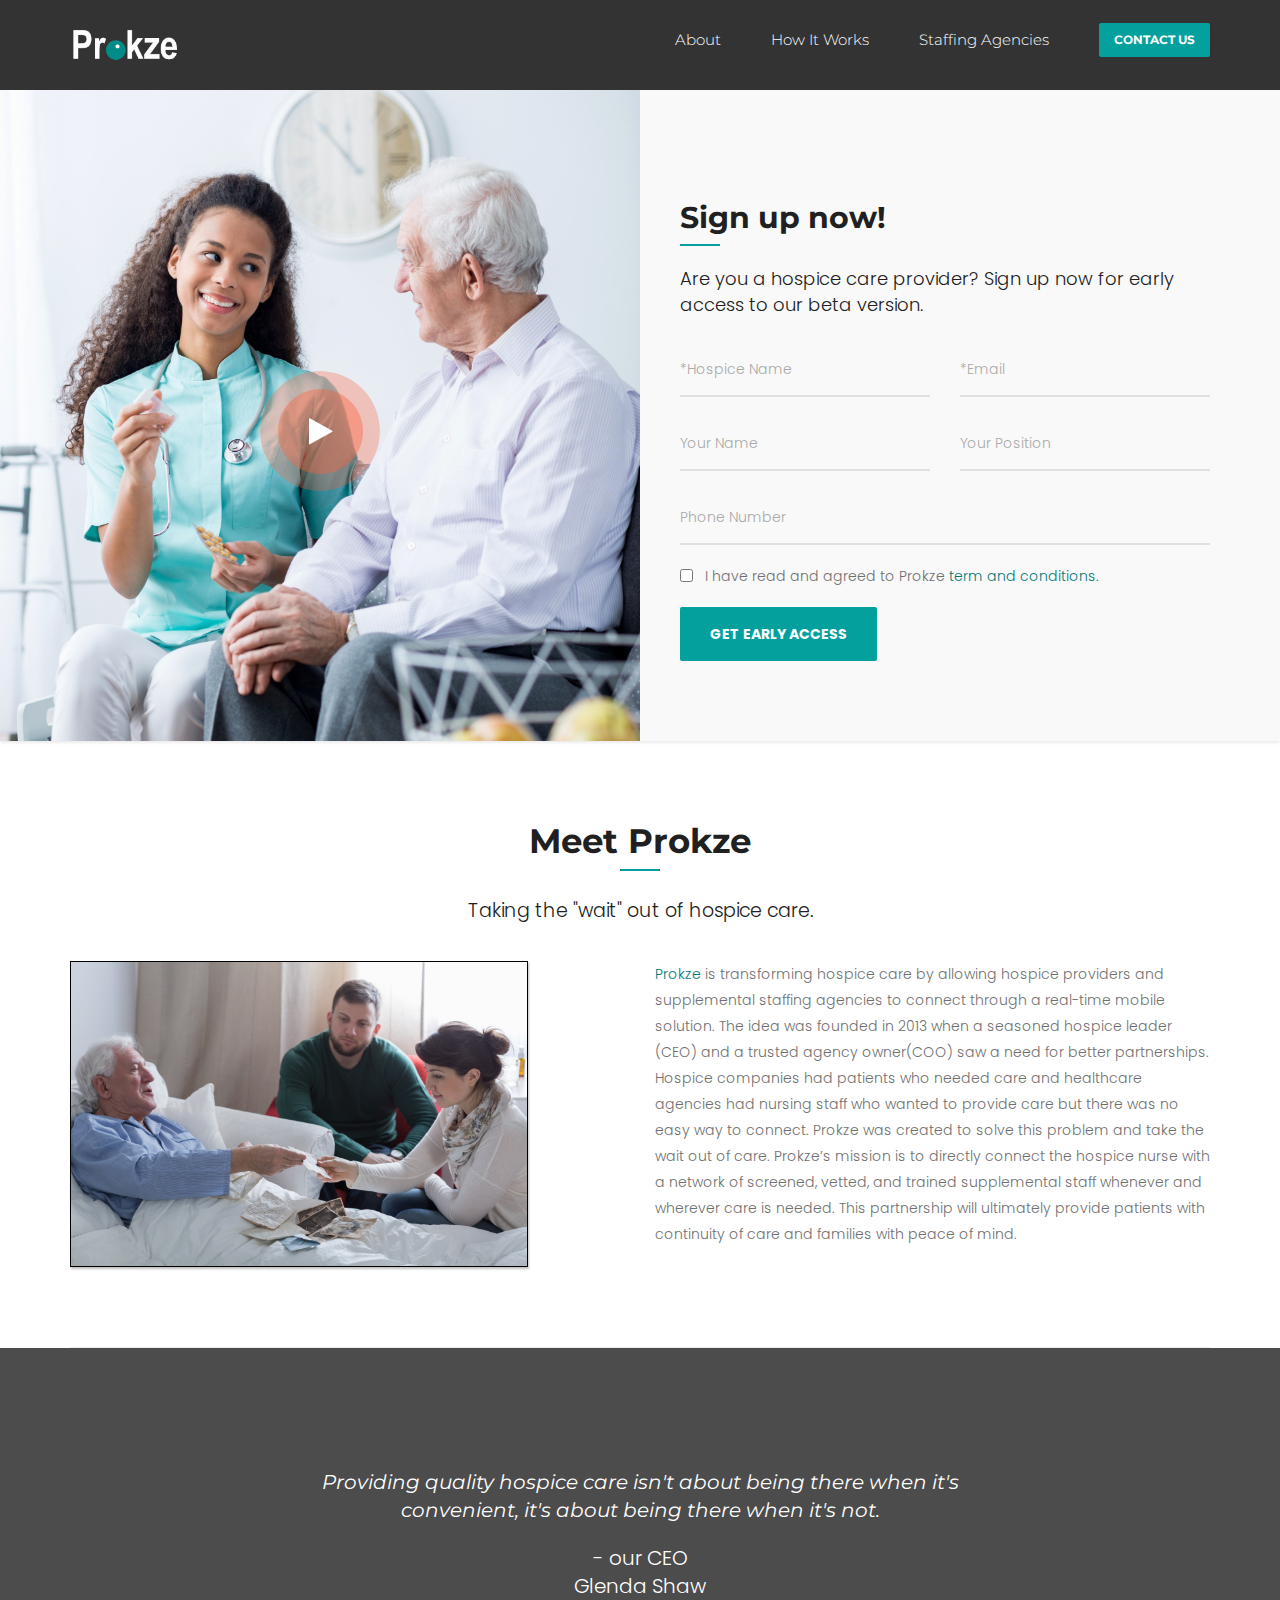
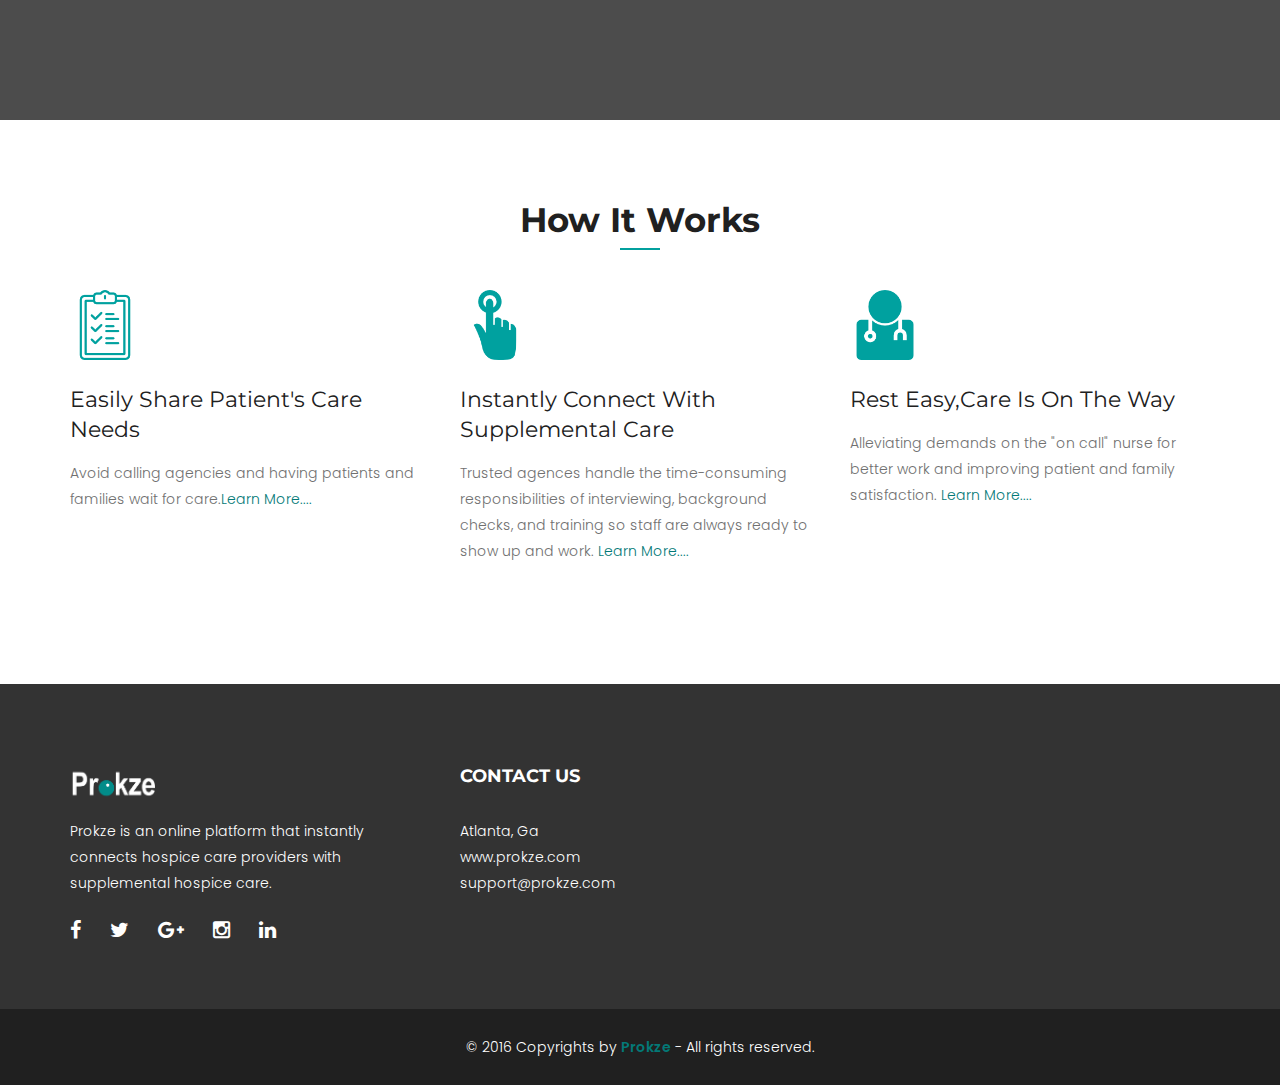
<file: index.html>
<!DOCTYPE html>
<!--[if lt IE 7]><html class="ie ie6" lang="en"><![endif]-->
<!--[if IE 7]><html class="ie ie7" lang="en"><![endif]-->
<!--[if IE 8]><html class="ie ie8" lang="en"><![endif]-->
<!--[if IE 9]><html class="ie9" lang="en"><![endif]-->
<!--[if (gte IE 10)|!(IE)]><!--><html lang="en"><!--<![endif]-->

<head>
    
    <!-- Your Basic Site Informations -->
    <title>Prokze</title>
    <meta charset="UTF-8">
    <meta http-equiv="X-UA-Compatible" content="IE=edge">
    <meta name="description" content="Upsite is a premium business and corporate landing page that built-in professional responsive template, clean-elegant style, minimalize design and have a slew of features." />
    <meta name="keywords" content="Landing Page, One Page Template, Premium Design, Responsive Template, Business Corporate, Minimalize Design, Clean-Elegant Style, PSD, HTML5, CSS3, jQuery" />
    <meta name="author" content="Affapress" />
    
    <!-- Mobile Specific Meta -->
    <meta name="viewport" content="width=device-width, initial-scale=1, maximum-scale=1">
    
    <!-- Fonts -->
    <link href="https://fonts.googleapis.com/css?family=Poppins:400,300,600,700" rel="stylesheet" type="text/css">
    <link href="https://fonts.googleapis.com/css?family=Montserrat:400,700" rel="stylesheet" type="text/css">
    
    <!-- Stylesheets -->
    <link rel="stylesheet" href="css/bootstrap.min.css">
    <link rel="stylesheet" href="css/font-awesome.min.css">
    <link rel="stylesheet" href="css/slick.css">
    <link rel="stylesheet" href="css/slick-theme.css">
    <link rel="stylesheet" href="css/jquery.fancybox.css">
    <link rel="stylesheet" href="css/style.css">
    
    <!-- Custom Colors -->
    <!--<link rel="stylesheet" href="css/colors/blue/color.css">-->
    <!--<link rel="stylesheet" href="css/colors/green/color.css">-->
    <!--<link rel="stylesheet" href="css/colors/pink/color.css">-->
    <!--<link rel="stylesheet" href="css/colors/purple/color.css">-->
    <!--<link rel="stylesheet" href="css/colors/yellow/color.css">-->
    
    <!--[if lt IE 9]>
    	<script src="js/html5.js"></script>
        <script src="js/respond.min.js"></script>
	<![endif]-->
    
    <!--[if lt IE 8]>
    	<link rel="stylesheet" href="css/ie-older.css">
    <![endif]-->
    
    <noscript><link rel="stylesheet" href="css/no-js.css"></noscript>
    
    <!-- Favicons -->
	<link rel="shortcut icon" href="images/favicon.ico">
	<link rel="apple-touch-icon" href="images/apple-touch-icon.png">
	<link rel="apple-touch-icon" sizes="72x72" href="images/apple-touch-icon.png">
	<link rel="apple-touch-icon" sizes="114x114" href="images/apple-touch-icon.png">

    <script>
      (function(i,s,o,g,r,a,m){i['GoogleAnalyticsObject']=r;i[r]=i[r]||function(){
      (i[r].q=i[r].q||[]).push(arguments)},i[r].l=1*new Date();a=s.createElement(o),
      m=s.getElementsByTagName(o)[0];a.async=1;a.src=g;m.parentNode.insertBefore(a,m)
      })(window,document,'script','https://www.google-analytics.com/analytics.js','ga');

      ga('create', 'UA-85037188-1', 'auto');
      ga('send', 'pageview');

    </script>
        
</head>
<body>
    
    <!-- #header -->
    <header id="header">
        
        <!-- #navigation -->
        <nav id="navigation" class="navbar scrollspy">
            
            <!-- .container -->
            <div class="container">
                
                <div class="navbar-brand">
                	<a href="index.html"><img src="images/logo.png" alt="Logo" /></a> <!-- site logo -->
                </div>
                
                <ul class="nav navbar-nav">
                	
                    <li><a href="#about" class="smooth-scroll">About</a></li>
                    <li><a href="#whyus" class="smooth-scroll">How It Works</a></li>
                    <li><a href="page.html">Staffing Agencies</a></li>
                    <li class="menu-btn"><a href="page_contact.html">Contact Us</a></li>
                </ul>
            </div>
            <!-- .container end -->
            
        </nav>
        <!-- #navigation end -->
        
        <!-- .header-content -->
        <div class="header-content">
            
            <div class="header-content-img" style="background-image:url(images/content/landing/header-img.jpeg);">
            	<a href="https://www.youtube.com/embed/8wbTQeuQHw4?autoplay=1" class="btn-play fancybox-media">Play</a>
            </div>
            
            <div class="header-content-form">
            	<div class="submit-status"></div> <!-- submit status -->
                <form method="post" action="#" class="affa-form-signup">
                	<div class="header-form-title" id="signup">
                    	<h1>Sign up now!</h1>
                        <p>Are you a hospice care provider? Sign up now for early access to our beta version.</p>
                    </div>
                    <div class="form-row">
                        <div class="input-col">
                        	<input type="text" name="message" placeholder="*Hospice Name">
                        </div>
                        <div class="input-col">
                            <input type="text" name="email" placeholder="*Email">
                        </div>
                    </div>
                    <div class="form-row">
                        <div class="input-col">
                            <input type="text" name="name" placeholder="Your Name">
                        </div>
                        <div class="input-col">
                            <input type="text" name="name" placeholder="Your Position">
                        </div>
                    </div>
                    <input type="text" name="phone" placeholder="Phone Number">
                    <p class="input-checkbox">
                    	<input type="checkbox" name="agree" id="header_form_agree">
                        <label for="header_form_agree">I have read and agreed to Prokze <a href="#">term and conditions.</a></label>
                    </p>
                    <input type="submit" name="submit" value="Get Early Access">
                </form>
            </div>
            
        </div>
        <!-- .header-content end -->
        
    </header>
    <!-- #header end -->
    
    <!-- #about -->
    <div id="about" class="wrap-container8060">
        
        <!-- .container -->
        <div class="container">
            
            <div class="post-heading-center">
            	<h2>Meet Prokze</h2>
                <p>Taking the "wait" out of hospice care.</p>
            </div>
            
            <!-- .row -->
            <div class="row">
                
                <div class="col-md-6 col-lg-5">
                	<figure class="padding-top30-md margin-bottom20">
                    	<img src="images/content/landing/1.jpeg" alt="Image" class="img-style-left" />
                    </figure>
                </div>
                
                <div class="col-md-6 col-lg-offset-1">
                	<div class="margin-bottom20">
                        <p><a href="http://prokze.com" target="_blank">Prokze</a> is transforming hospice care by allowing hospice providers and supplemental staffing agencies to connect through a real-time mobile solution. The idea was founded in 2013 when a seasoned hospice leader (CEO) and a trusted agency owner(COO) saw a need for better partnerships. Hospice companies had patients who needed care and healthcare agencies had nursing staff who wanted to provide care but there was no easy way to connect. Prokze was created to solve this problem and take the wait out of care. Prokze’s mission is to directly connect the hospice nurse with a network of screened, vetted, and trained supplemental staff  whenever and wherever care is needed. This partnership will ultimately provide patients with continuity of care and families with peace of mind.</p>
                    </div>
                </div>
                
            </div>
            <!-- .row end -->
            
        </div>
        <!-- .container end -->
        
    </div>
    <!-- #about end -->
    
    <!-- separator -->
    <div class="container">
    	<div class="sep-border"></div>
    </div>
    
    
    <!-- #quote -->
    <div id="quote" class="bg-parallax" data-parallax="scroll" data-speed="0.2" data-natural-width="1920" data-natural-height="1080" data-image-src="images/content/bg/2.jpeg">
        
        <!-- .bg-overlay -->
        <div class="bg-overlay70 wrap-container120">
            
            <!-- .container -->
            <div class="container">
                
                <div class="affa-quote">
                	<h4><i>Providing quality hospice care isn't about being there when it's convenient, it's about being there when it's not.</i></h4>
                    <p>- our CEO<br>Glenda Shaw</p>
                </div>
                
            </div>
            <!-- .container end -->
        </div>
        <!-- .bg-overlay end -->
        
    </div>
    <!-- #quote end -->
    

    <!-- #whyus -->
    <div id="whyus" class="wrap-container8040">
    	
        <!-- .container -->
        <div class="container">
        	
            <div class="post-heading-center">
            	<h2>How It Works</h2>
            </div>
            
            <!-- .row -->
            <div class="row padding-bottom40">
                
                
                <div class="col-sm-4">
                   <div class="affa-feature-icon"> <!-- 1 -->
                    	<img src="images/content/icon/list.png" alt="Icon" />
                        <h4>Easily Share Patient's Care Needs</h4>
                        <p>Avoid calling agencies and having patients and families wait  for care.<a href="#signup" class="smooth-scroll">Learn More....</a></p>
                    </div>
                 </div>   
                    
                   <div class="col-sm-4">
                    <div class="affa-feature-icon"> <!-- 2 -->
                    	<img src="images/content/icon/select.png" alt="Icon" />
                        <h4>Instantly Connect With Supplemental Care</h4>
                        <p>Trusted agences handle the time-consuming responsibilities of interviewing, background checks, and training so staff are always ready to show up and work. <a href="#signup" class="smooth-scroll">Learn More....</a></p>
                    </div>
                   </div> 
                   
 
                   <div class="col-sm-4">
                    <div class="affa-feature-icon"> <!-- 3 -->
                    	<img src="images/content/icon/supplemental.png" alt="Icon" />
                        <h4>Rest Easy,Care Is On The Way</h4>
                        <p>Alleviating demands on the "on call" nurse for better work and improving patient and family satisfaction. <a href="#signup" class="smooth-scroll">Learn More....</a></p>
                    </div>
                 </div>  


                </div>
                
            </div>
            <!-- .row end -->
            
            
        </div>
        <!-- .container end -->
        
    </div>
    <!-- #whyus end -->
    
    <!-- #footer -->
    <footer id="footer">
        
        <!-- .container -->
        <div class="container padding-bottom20">
            
            <!-- .row -->
            <div class="row">
                
                <div class="col-sm-4 widget"> <!-- 1 -->
                	<img src="images/logo.png" alt="Logo" class="footer-logo" />
                    <p>Prokze is an online platform that instantly connects hospice care providers with supplemental hospice care.</p>
                    <div class="footer-socials">
                        <a href="https://www.facebook.com/prokze/?fref=ts" title="facebook"><i class="fa fa-facebook"></i></a>
                        <a href="https://twitter.com/prokze_support" title="twitter"><i class="fa fa-twitter"></i></a>
                        <a href="https://plus.google.com/b/112489545093593439387/112489545093593439387/about?gmbpt=true&hl=en" title="google plus"><i class="fa fa-google-plus"></i></a>
                        <a href="https://www.instagram.com/prokzeinc/" title="instagram"><i class="fa fa-instagram"></i></a>
                        <a href="https://www.linkedin.com/company/12176437?trk=vsrp_companies_res_name&trkInfo=VSRPsearchId%3A4025022061475092021473%2CVSRPtargetId%3A12176437%2CVSRPcmpt%3Aprimary" title="linkedin"><i class="fa fa-linkedin"></i></a>
                    </div>
                </div>
                
                <div class="col-sm-4 widget"> <!-- 3 -->
                    <h4 class="widget-title">Contact Us</h4>
                    Atlanta, Ga<br><a href="#">www.prokze.com</a><br><a href="#">support@prokze.com</a></p>
                </div>
                
            </div>
            <!-- .row end -->
            
        </div>
        <!-- .container end -->
        
        <div class="footer-copyright">
        	<div class="container">
                <p>&copy; 2016 Copyrights by <a href="http://prokze.com" target="_blank">Prokze</a> - All rights reserved.</p>
            </div>
        </div>
        
    </footer>
    <!-- #footer end -->
    
    <a href="#" class="scrollup" title="Back to Top!">Scroll</a> <!-- Back to Top -->
    
    <!--[if lt IE 8]>
    	<div class="browser-notice">
            <div class="container">
            	<div class="text">
                    <h1>Internet Explorer Out To Date</h1>
                    <p>Please update your Internet Explorer browser with a newer version (Internet Explorer 8 above) now!</p>
                    <span>You can download it <a href="http://windows.microsoft.com/en-us/internet-explorer/download-ie" target="blank">here....</a></span>
                </div>
            </div>
        </div>
	<![endif]-->
    
    <!-- JavaScripts -->
	<script type="text/javascript" src="js/jquery-1.11.3.min.js"></script>
    <script type="text/javascript" src="js/jquery-migrate-1.2.1.min.js"></script>
    <script type="text/javascript" src="js/bootstrap.min.js"></script>
    <script type="text/javascript" src="js/jquery.easing.min.js"></script>
    <script type="text/javascript" src="js/smoothscroll.js"></script>
	<script type="text/javascript" src="js/response.min.js"></script>
	<script type="text/javascript" src="js/jquery.placeholder.min.js"></script>
    <script type="text/javascript" src="js/jquery.fitvids.js"></script>
    <script type="text/javascript" src="js/jquery.imgpreload.min.js"></script>
    <script type="text/javascript" src="js/waypoints.min.js"></script>
	<script type="text/javascript" src="js/slick.min.js"></script>
	<script type="text/javascript" src="js/jquery.mousewheel-3.0.6.pack.js"></script>
    <script type="text/javascript" src="js/jquery.fancybox.pack.js"></script>
    <script type="text/javascript" src="js/jquery.fancybox-media.js"></script>
    <script type="text/javascript" src="js/parallax.min.js"></script>
    <script type="text/javascript" src="js/jquery.counterup.min.js"></script>
    <script type="text/javascript" src="js/isotope.pkgd.min.js"></script>
	<script type="text/javascript" src="js/script.js"></script>
    
</body>
</html>
</file>
<file: css/style.css>
/* #Table of Contents

1. Site Styles
2. Header
3. Navigation
4. Elements
5. Footer
6. Media Queries
================================================== */



/* ========================= Site Styles ========================= */

html {
	overflow-x:hidden;
	-webkit-font-smoothing:antialiased;
}

@media only screen and (-webkit-min-device-pixel-ratio:1.25), only screen and (min-device-pixel-ratio:1.25), only screen and (min-resolution:200dpi), only screen and (min-resolution:1.25dppx) { -webkit-font-smoothing: subpixel-antialiased; }

body {
	font-family:Poppins, Arial, sans-serif;
	color:#707070;
	font-size:14px;
	line-height:26px;
	font-weight:300;
	width: 100%;
}

p { margin-bottom:15px; }

h1, h2, h3, h4, h5, h6 {
	font-family:Montserrat, Arial, sans-serif;
	color:#202020;
	font-weight:400;
	margin-top:0px;
}
h1, h2, h3, h4 { margin-bottom:15px; }
h5, h6 { margin-bottom:10px; }
h1 {
	font-size:42px;
	line-height:52px;
}
h2 {
	font-size:36px;
	line-height:44px;
}
h3 {
	font-size:30px;
	line-height:38px;
}
h4 {
	font-size:24px;
	line-height:32px;
}
h5 {
	font-size:18px;
	line-height:24px;
}
h6 {
	font-size:14px;
	line-height:20px;
}
	h1 span, h2 span, h3 span, h4 span, h5 span, h6 span { color:#037977; }
	
a, a:visited {
	color:#037977;
	-webkit-transition:color .2s ease, background-color .2s ease, background .2s ease, border .2s ease, outline .2s ease, opacity .2s ease-in-out;
	transition:color .2s ease, background-color .2s ease, background .2s ease, border .2s ease, outline .2s ease, opacity .2s ease-in-out;
}
a:hover {
	color:#444;
	text-decoration:none;
}
h1 a:hover, h2 a:hover, h3 a:hover, h4 a:hover, h5 a:hover, h6 a:hover { color:#202020; }
a:focus { text-decoration:none; }

ul li { line-height:inherit; }

figure { margin:0px; }
	figure img { width:100%; }
	figure iframe {
		overflow:hidden;
		width:100% !important;
		background-color:#f4f4f4;
		border:0px;
	}
	
video {
	width:100%;
	height:auto;
}

.no-padding-top { padding-top:0px !important; }
.no-padding-right { padding-right:0px !important; }
.no-padding-bottom  { padding-bottom:0px !important; }
.no-padding-left { padding-left:0px !important; }

.padding-top10, .padding-top10-lg { padding-top:10px !important; }
.padding-top20, .padding-top20-lg { padding-top:20px !important; }
.padding-top30, .padding-top30-lg { padding-top:30px !important; }
.padding-top40, .padding-top40-lg { padding-top:40px !important; }
.padding-top50, .padding-top50-lg { padding-top:50px !important; }
.padding-top60, .padding-top60-lg { padding-top:60px !important; }
.padding-top70, .padding-top70-lg { padding-top:70px !important; }
.padding-top80, .padding-top80-lg { padding-top:80px !important; }

.padding-bottom10, .padding-bottom10-lg { padding-bottom:10px !important; }
.padding-bottom20, .padding-bottom20-lg { padding-bottom:20px !important; }
.padding-bottom30, .padding-bottom30-lg { padding-bottom:30px !important; }
.padding-bottom40, .padding-bottom40-lg { padding-bottom:40px !important; }
.padding-bottom50, .padding-bottom50-lg { padding-bottom:50px !important; }
.padding-bottom60, .padding-bottom60-lg { padding-bottom:60px !important; }
.padding-bottom70, .padding-bottom70-lg { padding-bottom:70px !important; }
.padding-bottom80, .padding-bottom80-lg { padding-bottom:80px !important; }

.no-margin-top, .no-margin-top-lg { margin-top:0px !important;	}
.no-margin-right, .no-margin-right-lg { margin-right:0px !important;	}
.no-margin-bottom, .no-margin-bottom-lg  { margin-bottom:0px !important; }
.no-margin-left, .no-margin-left-lg { margin-left:0px !important; }

.margin-top10, .margin-top10-lg { margin-top:10px !important; }
.margin-top20, .margin-top20-lg { margin-top:20px !important; }
.margin-top30, .margin-top30-lg { margin-top:30px !important; }
.margin-top40, .margin-top40-lg { margin-top:40px !important; }
.margin-top50, .margin-top50-lg { margin-top:50px !important; }
.margin-top60, .margin-top60-lg { margin-top:60px !important; }
.margin-top70, .margin-top70-lg { margin-top:70px !important; }
.margin-top80, .margin-top80-lg { margin-top:80px !important; }

.margin-bottom10, .margin-bottom10-lg { margin-bottom:10px !important; }
.margin-bottom20, .margin-bottom20-lg { margin-bottom:20px !important; }
.margin-bottom30, .margin-bottom30-lg { margin-bottom:30px !important; }
.margin-bottom40, .margin-bottom40-lg { margin-bottom:40px !important; }
.margin-bottom50, .margin-bottom50-lg { margin-bottom:50px !important; }
.margin-bottom60, .margin-bottom60-lg { margin-bottom:60px !important; }
.margin-bottom70, .margin-bottom70-lg { margin-bottom:70px !important; }
.margin-bottom80, .margin-bottom80-lg { margin-bottom:80px !important; }

.required { color:#ff3d3d; }

input[type="color"], input[type="date"], input[type="datetime"], input[type="datetime-local"], input[type="email"], input[type="month"], input[type="number"], input[type="password"], .ie input[type="range"], .ie9 input[type="range"], input[type="search"], input[type="tel"], input[type="text"], input[type="time"], input[type="url"], input[type="week"], select, textarea {
	height:54px;
	color:#555;
	font-size:14px;
	font-weight:300;
	background-color:#f6f6f6;
	padding:0px 20px;
	border:0px;
	outline:none !important;
	box-shadow:0px 1px 2px rgba(0,0,0,.05) inset;
	-webkit-transition:color .2s ease, background-color .2s ease, box-shadow .2s ease;
	transition:color .2s ease, background-color .2s ease, box-shadow .2s ease;
}
input[type="datetime"]::-webkit-input-placeholder, input[type="email"]::-webkit-input-placeholder, input[type="number"]::-webkit-input-placeholder, input[type="password"]::-webkit-input-placeholder, input[type="search"]::-webkit-input-placeholder, input[type="tel"]::-webkit-input-placeholder, input[type="text"]::-webkit-input-placeholder, input[type="url"]::-webkit-input-placeholder, textarea::-webkit-input-placeholder { color:#555; }
input[type="datetime"]:-moz-placeholder, input[type="email"]:-moz-placeholder, input[type="number"]:-moz-placeholder, input[type="password"]:-moz-placeholder, input[type="search"]:-moz-placeholder, input[type="tel"]:-moz-placeholder, input[type="text"]:-moz-placeholder, input[type="url"]:-moz-placeholder, textarea:-moz-placeholder { color:#555; }
input[type="datetime"]::-moz-placeholder, input[type="email"]::-moz-placeholder, input[type="number"]::-moz-placeholder, input[type="password"]::-moz-placeholder, input[type="search"]::-moz-placeholder, input[type="tel"]::-moz-placeholder, input[type="text"]::-moz-placeholder, input[type="url"]::-moz-placeholder, textarea::-moz-placeholder { color:#555; }
input[type="datetime"]:-ms-input-placeholder, input[type="email"]:-ms-input-placeholder, input[type="number"]:-ms-input-placeholder, input[type="password"]:-ms-input-placeholder, input[type="search"]:-ms-input-placeholder, input[type="tel"]:-ms-input-placeholder, input[type="text"]:-ms-input-placeholder, input[type="url"]:-ms-input-placeholder, textarea:-ms-input-placeholder { color:#555; }
.ie input[type="color"], .ie input[type="date"], .ie input[type="datetime"], .ie input[type="datetime-local"], .ie input[type="email"], .ie input[type="month"], .ie input[type="number"], .ie input[type="password"], .ie input[type="range"], .ie input[type="search"], .ie input[type="tel"], .ie input[type="text"], .ie input[type="time"], .ie input[type="url"], .ie input[type="week"] { line-height:54px; }
input[type="color"]::-webkit-color-swatch-wrapper { padding:0px; }
input[type="color"]::-webkit-color-swatch { border:0px; }
@-moz-document url-prefix() {
	input[type="color"] {
		height:31px;
		padding:0px;
	}
}
@media screen and (-webkit-min-device-pixel-ratio:0) {
	input[type="color"] {
		height:31px;
		padding:0px;
	}
	::i-block-chrome, input[type="color"] {
		height:54px;
		padding:0px 20px;
	}
}
input[type="date"]::-webkit-inner-spin-button, input[type="datetime-local"]::-webkit-inner-spin-button, input[type="month"]::-webkit-inner-spin-button, input[type="week"]::-webkit-inner-spin-button { display:none; }
input[type="date"]::-webkit-calendar-picker-indicator, input[type="datetime-local"]::-webkit-calendar-picker-indicator, input[type="month"]::-webkit-calendar-picker-indicator, input[type="week"]::-webkit-calendar-picker-indicator {
	background:#e0e0e0;
	margin-left:5px;
}
input[type="file"] { line-height:1; }
input[type="image"] { background:none; }
input[type="number"]::-webkit-inner-spin-button {
	display:block;
	position:relative;
	width:8px;
	color:#333;
	text-align:center;
	cursor:pointer;
	margin-right:-20px;
}
input[type="time"]::-webkit-inner-spin-button { margin:14px 0px 0px 5px; }
select, textarea {
	height:auto;
	padding:14.5px 16px;
}
::i-block-chrome, select {
	padding:10px 20px;
	-webkit-appearance:none;
}
textarea {
	padding-left:20px;
	padding-right:20px;
}
input[type="color"]:focus, input[type="date"]:focus, input[type="datetime"]:focus, input[type="datetime-local"]:focus, input[type="email"]:focus, input[type="month"]:focus, input[type="number"]:focus, input[type="password"]:focus, .ie input[type="range"]:focus, .ie9 input[type="range"]:focus, input[type="search"]:focus, input[type="tel"]:focus, input[type="text"]:focus, input[type="time"]:focus, input[type="url"]:focus, input[type="week"]:focus, select:focus, textarea:focus {
	background-color:#f0f0f0;
	box-shadow:0px 1px 2px rgba(0,0,0,.06) inset;
}
input[type="color"]:disabled, input[type="date"]:disabled, input[type="datetime"]:disabled, input[type="datetime-local"]:disabled, input[type="email"]:disabled, input[type="month"]:disabled, input[type="number"]:disabled, input[type="password"]:disabled, .ie input[type="range"]:disabled, .ie9 input[type="range"]:disabled, input[type="search"]:disabled, input[type="tel"]:disabled, input[type="text"]:disabled, input[type="time"]:disabled, input[type="url"]:disabled, input[type="week"]:disabled, select:disabled, textarea:disabled {
	color:#9a9a9a;
	background-color:#d0d0d0;
	box-shadow:none;
}
input[type="datetime"]:disabled::-webkit-input-placeholder, input[type="email"]:disabled::-webkit-input-placeholder, input[type="number"]:disabled::-webkit-input-placeholder, input[type="password"]:disabled::-webkit-input-placeholder, input[type="search"]:disabled::-webkit-input-placeholder, input[type="tel"]:disabled::-webkit-input-placeholder, input[type="text"]:disabled::-webkit-input-placeholder, input[type="url"]:disabled::-webkit-input-placeholder, textarea:disabled::-webkit-input-placeholder { color:#9a9a9a; }
input[type="datetime"]:disabled:-moz-placeholder, input[type="email"]:disabled:-moz-placeholder, input[type="number"]:disabled:-moz-placeholder, input[type="password"]:disabled:-moz-placeholder, input[type="search"]:disabled:-moz-placeholder, input[type="tel"]:disabled:-moz-placeholder, input[type="text"]:disabled:-moz-placeholder, input[type="url"]:disabled:-moz-placeholder, textarea:disabled:-moz-placeholder { color:#9a9a9a; }
input[type="datetime"]:disabled::-moz-placeholder, input[type="email"]:disabled::-moz-placeholder, input[type="number"]:disabled::-moz-placeholder, input[type="password"]:disabled::-moz-placeholder, input[type="search"]:disabled::-moz-placeholder, input[type="tel"]:disabled::-moz-placeholder, input[type="text"]:disabled::-moz-placeholder, input[type="url"]:disabled::-moz-placeholder, textarea:disabled::-moz-placeholder { color:#9a9a9a; }
input[type="datetime"]:disabled:-ms-input-placeholder, input[type="email"]:disabled:-ms-input-placeholder, input[type="number"]:disabled:-ms-input-placeholder, input[type="password"]:disabled:-ms-input-placeholder, input[type="search"]:disabled:-ms-input-placeholder, input[type="tel"]:disabled:-ms-input-placeholder, input[type="text"]:disabled:-ms-input-placeholder, input[type="url"]:disabled:-ms-input-placeholder, textarea:disabled:-ms-input-placeholder { color:#9a9a9a; }

.btn-custom, input[type="button"], input[type="submit"], input[type="reset"], button {
	color:#FFF !important;
	font-size:14px;
	line-height:54px;
	text-align:left;
	font-weight:700;
	text-transform:uppercase;
	white-space:nowrap;
	background-color:#03a09e;
	padding:16px 30px 15px;
	border:0px;
	outline:none !important;
	border-radius:2px;
	-webkit-transition:color .2s ease, background-color .2s ease, background .2s ease;
	transition:color .2s ease, background-color .2s ease, background .2s ease;
}
input[type="button"], input[type="submit"], input[type="reset"], button {
	line-height:1;
	padding-top:20px;
	padding-bottom:20px;
}
.btn-custom.btn-blue, input[type="button"].btn-blue, input[type="submit"].btn-blue, input[type="reset"].btn-blue, button.btn-blue { background-color:#45aeff; }
.btn-custom.btn-blue:hover, input[type="button"].btn-blue:hover, input[type="submit"].btn-blue:hover, input[type="reset"].btn-blue:hover, button.btn-blue:hover { background-color:#329cee; }
.btn-custom.btn-green, input[type="button"].btn-green, input[type="submit"].btn-green, input[type="reset"].btn-green, button.btn-green { background-color:#4dce43; }
.btn-custom.btn-green:hover, input[type="button"].btn-green:hover, input[type="submit"].btn-green:hover, input[type="reset"].btn-green:hover, button.btn-green:hover { background-color:#38b92e; }
.btn-custom.btn-orange, input[type="button"].btn-orange, input[type="submit"].btn-orange, input[type="reset"].btn-orange, button.btn-orange { background-color:#03a09e; }
.btn-custom:hover, input[type="button"]:hover, input[type="submit"]:hover, input[type="reset"]:hover, button:hover, .btn-custom.btn-orange:hover, input[type="button"].btn-orange:hover, input[type="submit"].btn-orange:hover, input[type="reset"].btn-orange:hover, button.btn-orange:hover { background-color:#037977; }
.btn-custom.btn-pink, input[type="button"].btn-pink, input[type="submit"].btn-pink, input[type="reset"].btn-pink, button.btn-pink { background-color:#ff6c99; }
.btn-custom.btn-pink:hover, input[type="button"].btn-pink:hover, input[type="submit"].btn-pink:hover, input[type="reset"].btn-pink:hover, button.btn-pink:hover { background-color:#eb5180; }
.btn-custom.btn-purple, input[type="button"].btn-purple, input[type="submit"].btn-purple, input[type="reset"].btn-purple, button.btn-purple { background-color:#b865fe; }
.btn-custom.btn-purple:hover, input[type="button"].btn-purple:hover, input[type="submit"].btn-purple:hover, input[type="reset"].btn-purple:hover, button.btn-purple:hover { background-color:#a14beb; }
.btn-custom.btn-yellow, input[type="button"].btn-yellow, input[type="submit"].btn-yellow, input[type="reset"].btn-yellow, button.btn-yellow { background-color:#fab32b; }
.btn-custom.btn-yellow:hover, input[type="button"].btn-yellow:hover, input[type="submit"].btn-yellow:hover, input[type="reset"].btn-yellow:hover, button.btn-yellow:hover { background-color:#e59f17; }
.btn-custom.disabled, input[type="button"]:disabled, input[type="submit"]:disabled, input[type="reset"]:disabled, button:disabled, .btn-custom.disabled:hover, input[type="button"]:disabled:hover, input[type="submit"]:disabled:hover, input[type="reset"]:disabled:hover, button:disabled:hover {
	color:#9a9a9a !important;
	background:#d0d0d0;
	cursor:default;
}

.btn-play {
	display:inline-block;
	width:120px;
	height:120px;
	font-size:0px;
	text-indent:-99999px;
	background:url(../images/btn-play.png) no-repeat center center;
	padding:0px;
	border-radius:50%;
	-webkit-transition:background-color .2s ease;
	transition:background-color .2s ease;
}
.btn-play:hover { background-color:rgba(252,96,59,.1); }

button.close {
	font-family:Arial, Helvetica, sans-serif;
	color:#404040 !important;
	font-size:20px;
	margin:0px;
	border-radius:0px;
	box-shadow:none;
}
button.close:hover {
	color:#111;
	background:none;
	border:0px;
}

.aligncenter {
	display:block;
	margin:0px auto 20px;
}
.alignright {
    float:right;
    margin:10px 0px 10px 10px;
}
.alignleft {
    float:left;
    margin:10px 10px 10px 0px;
}
.left { float:left;	}
.right { float:right; }
.textcenter { text-align:center; }
.textright { text-align:right; }
.textleft { text-align:left; }

.img-style-left { box-shadow:1px 2px 2px rgba(0,0,0,.25); 
                  border-style: solid;
                  border-width: 1px;
                  border-color: black;

}
.img-style-right { box-shadow:-1px 2px 2px rgba(0,0,0,.25); }

.img-hover {
	overflow:hidden;
	position:relative;
}
	.img-hover .img-hover-masked {
		visibility:hidden;
		position:absolute;
		top:0px;
		right:0px;
		bottom:0px;
		left:0px;
		background-color:rgba(255,255,255,.25);
		opacity:0;
		-webkit-transition:visibility .2s ease-in-out, opacity .2s ease-in-out;
		transition:visibility .2s ease-in-out, opacity .2s ease-in-out;
	}
	.ie .img-hover .img-hover-masked { background:url(../images/ie-bg-img-hover-masked.png) repeat top left; }
	.img-hover:hover .img-hover-masked {
		visibility:visible;
		opacity:1;
	}
	
.img-overlay {
	overflow:hidden;
	position:relative;
}
	.img-overlay img {
		-webkit-transition:all .3s ease-in-out;
		transition:all .3s ease-in-out;
	}
	.img-overlay:hover img { transform:scale(1.2) rotate(3deg); }
	.img-overlay .overlay-masked-wrap {
		position:absolute;
		right:0px;
		bottom:0px;
		left:0px;
	}
	.img-overlay .overlay-masked {
		color:#FFF;
		background-color:rgba(0,0,0,.7);
		padding:20px;
	}
	.ie .img-overlay .overlay-masked { background:url(../images/ie-bg-img-overlay-masked.png) repeat top left; }
		.img-overlay .overlay-masked h1, .img-overlay .overlay-masked h2, .img-overlay .overlay-masked h3, .img-overlay .overlay-masked h4, .img-overlay .overlay-masked h5, .img-overlay .overlay-masked h6, .img-overlay .overlay-masked p {
			color:#FFF;
			margin:0px;
		}
		.img-overlay .overlay-masked h4 {
			font-size:20px;
			line-height:28px;
		}
		.img-overlay .overlay-masked p {
			font-size:16px;
			line-height:22px;
			margin-top:5px;
		}
		
.carousel-slider.slick-slider { margin-bottom:0px; }
	.carousel-slider .slick-prev, .carousel-slider .slick-next {
		width:32px;
		height:40px;
		text-align:center;
		background-color:rgba(0,0,0,.4);
		margin-top:-20px;
		z-index:100;
		border-radius:0px;
		box-shadow:none;
		-webkit-transform:none;
		-ms-transform:none;
		transform:none;
		-webkit-transition:all .2s ease;
		transition:all .2s ease;
	}
	.ie .carousel-slider .slick-prev, .ie .carousel-slider .slick-next { background:url(../images/ie-bg-carousel-slider-nav.png) repeat top left; }
	.carousel-slider .slick-prev.slick-disabled, .carousel-slider .slick-next.slick-disabled { cursor:default; }
	.carousel-slider .slick-prev:hover, .carousel-slider .slick-next:hover { background-color:rgba(0,0,0,.8); }
	.ie .carousel-slider .slick-prev:hover, .ie .carousel-slider .slick-next:hover { background:url(../images/ie-bg-carousel-slider-nav-hover.png) repeat top left; }
	.carousel-slider .slick-prev.slick-disabled:hover, .carousel-slider .slick-next.slick-disabled:hover { background-color:rgba(0,0,0,.4); }
	.ie .carousel-slider .slick-prev.slick-disabled:hover, .ie .carousel-slider .slick-next.slick-disabled:hover { background:url(../images/ie-bg-carousel-slider-nav.png) repeat top left; }
	.carousel-slider .slick-prev {
		left:0px;
		border-radius:0px 3px 3px 0px;
	}
	.carousel-slider .slick-next {
		right:0px;
		border-radius:3px 0px 0px 3px;
	}
	.carousel-slider .slick-prev:before, .carousel-slider .slick-next:before {
		position:absolute;
		top:0px;
		right:0px;
		bottom:0px;
		left:0px;
		font:normal normal normal 20px/40px FontAwesome;
		color:#FFF;
		text-align:center;
		text-rendering:auto;
		background-color:transparent;
		content:'\f104';
		opacity:1;
		-webkit-font-smoothing:antialiased;
		-moz-osx-font-smoothing:grayscale;
	}
	.carousel-slider .slick-next:before { content:'\f105'; }
	.carousel-slider .slick-dots {
		right:0px;
		bottom:20px;
		left:0px;
		line-height:1;
		margin-bottom:0px;
	}
		.carousel-slider .slick-dots li {
			width:auto;
			height:auto;
			margin:0px;
		}
			.carousel-slider .slick-dots li button {
				display:inline-block;
				width:12px;
				height:12px;
				background:#b0b0b0;
				padding:0px;
				margin:0px 10px;
				border-radius:50%;
				box-shadow:none;
			}
			.carousel-slider .slick-dots li button:before { display:none; }
			.carousel-slider .slick-dots li button:hover, .carousel-slider .slick-dots li.slick-active button { background:#03a09e; }
	.carousel-slider .slick-slide, .carousel-slider .slick-slide a { outline:none; }
	.carousel-slider img { width:100%; }
	
.alert h4 { margin-bottom:10px; }

.tooltip {
	font-family:Poppins, Arial, sans-serif;
	font-size:13px;
	line-height:18px;
	font-weight:300;
	text-transform:lowercase;
}
.tooltip-inner { padding:6px 10px 4px; }

.wrap-container20 {
	padding-top:20px;
	padding-bottom:20px;
}
.wrap-container40 {
	padding-top:40px;
	padding-bottom:40px;
}
.wrap-container60 {
	padding-top:60px;
	padding-bottom:60px;
}
.wrap-container80 {
	padding-top:80px;
	padding-bottom:80px;
}
.wrap-container100 {
	padding-top:100px;
	padding-bottom:100px;
}
.wrap-container120 {
	padding-top:120px;
	padding-bottom:120px;
}
.wrap-container6020 {
	padding-top:60px;
	padding-bottom:20px;
}
.wrap-container8040 {
	padding-top:80px;
	padding-bottom:40px;
}
.wrap-container8060 {
	padding-top:80px;
	padding-bottom:60px;
}

.bg-grey { background-color:#f9f9f9; }
.bg-dark { background-color:#333; }
.bg-dark, .bg-dark h1, .bg-dark h2, .bg-dark h3, .bg-dark h4, .bg-dark h5, .bg-dark h6, .bg-dark a, .bg-parallax, .bg-parallax h1, .bg-parallax h2, .bg-parallax h3, .bg-parallax h4, .bg-parallax h5, .bg-parallax h6, .bg-parallax a { color:#FFF; }
	.bg-parallax .bg-overlay40 { background-color:rgba(0,0,0,.4); }
	.ie .bg-parallax .bg-overlay40 { background:url(../images/ie-bg-overlay40.png) repeat top left; }
	.bg-parallax .bg-overlay70 { background-color:rgba(0,0,0,.7); }
	.ie .bg-parallax .bg-overlay70 { background:url(../images/ie-bg-overlay70.png) repeat top left; }
	
ul.list-icon {
	padding:0px;
	margin:20px 0px;
}
	ul.list-icon li {
		list-style-type:none;
		position:relative;
		padding-left:25px;
		margin-bottom:8px;
	}
	ul.list-icon li:last-child { margin-bottom:0px; }
		ul.list-icon li .fa {
			position:absolute;
			top:0px;
			left:0px;
			color:#202020;
			line-height:24px;
		}
		.bg-dark ul.list-icon li .fa, .bg-parallax ul.list-icon li .fa { color:#FFF; }
		
.list-row { margin:0px -10px; }
.list-row:before, .list-row:after {
	display:table;
	content:'';
}
.list-row:after { clear:both; }
	.list-row .list-col {
		float:left;
		width:50%;
		padding:0px 10px;
	}
	
.post-heading-left, .post-heading-center { margin-bottom:40px; }
.post-heading-center {
	text-align:center;
	padding:0px 140px;
}
	.post-heading-left h2, .post-heading-center h2 {
		font-size:30px;
		line-height:36px;
		font-weight:700;
		margin:0px;
	}
	.post-heading-center h2 {
		font-size:34px;
		line-height:40px;
	}
	.post-heading-left h2:after, .post-heading-center h2:after {
		display:block;
		width:40px;
		height:2px;
		background-color:#03a09e;
		content:'';
		margin-top:8px;
	}
	.post-heading-center h2:after {
		margin-right:auto;
		margin-left:auto;
	}
	.bg-dark .post-heading-left h2:after, .bg-dark .post-heading-center h2:after, .bg-parallax .post-heading-left h2:after, .bg-parallax .post-heading-center h2:after { background-color:#FFF; }
	.post-heading-left p, .post-heading-center p {
		color:#202020;
		font-size:18px;
		line-height:26px;
		margin:25px 0px 0px;
	}
	.bg-dark .post-heading-left p, .bg-dark .post-heading-center p, .bg-parallax .post-heading-left p, .bg-parallax .post-heading-center p { color:#FFF; }
	.post-heading-center p {
		font-size:19px;
		line-height:20px;
	}
	.post-heading-left p, .post-heading-center p { margin-top:30px; }
	
.sep-border {
	height:1px;
	background-color:#e9e9e9;
}
.bg-dark .sep-border, .bg-parallax .sep-border { background-color:#2a2a2a; }

.text-info {
	color:#444;
	font-size:20px;
	line-height:28px;
	text-align:center;
}
.bg-dark .text-info, .bg-parallax .text-info { color:#FFF; }

.affa-form-contact { position:relative; }
	.affa-form-contact .submit-status {
		display:none;
		position:absolute;
		top:0px;
		right:0px;
		bottom:0px;
		left:0px;
		font-size:14px;
		line-height:20px;
		text-align:center;
		font-weight:400;
		background-color:rgba(255,255,255,.5);
		z-index:400;
	}
	.ie .affa-form-contact .submit-status { background:url(../images/ie-bg-submit-status.png) repeat top left; }
		.affa-form-contact .submit-status .submit-status-text {
			position:absolute;
			top:50%;
			right:0px;
			left:0px;
			padding:0px 15px;
			margin-top:-25px;
		}
		.affa-form-contact .submit-status span {
			display:inline-block;
			background-color:#FFF;
			padding:14px 15px;
			border:1px solid #FFF;
			border-radius:3px;
		}
		.affa-form-contact .submit-status span.error {
			color:#d86c6c;
			background-color:#f6caca;
			border-color:#e9b8b8;
		}
		.affa-form-contact .submit-status span.success {
			color:#529552;
			background-color:#b9edb9;
			border-color:#a5dda5;
		}
			.affa-form-contact .submit-status span .fa { margin-right:5px; }
	.affa-form-contact input[type="text"], .affa-form-contact input[type="email"], .affa-form-contact textarea {
		width:100%;
		margin-bottom:20px;
	}
	.affa-form-contact textarea {
		height:140px;
		margin-bottom:12px;
	}
	.affa-form-contact input[type="text"].error, .affa-form-contact input[type="email"].error, .affa-form-contact textarea.error { background-color:#f9e4e4; }
	
.scrollup {
	visibility:hidden;
	position:fixed;
	right:15px;
	bottom:0px;
	width:48px;
	height:48px;
	font-size:0px;
	text-indent:-99999px;
	background:#202020 url('../images/icon-scrollup.png') no-repeat center center;
	z-index:1000;
	opacity:0;
	border-radius:4px;
	-webkit-transition:visibility .2s, bottom .2s, opacity .2s;
	transition:visibility .2s, bottom .2s, opacity .2s;
}
.scrollup.visible {
	visibility:visible;
	bottom:15px;
	opacity:.5;
}
.scrollup:hover { opacity:1; }

img.parallax-slider {
	visibility:hidden;
	opacity:0;
	-webkit-transition:visibility .3s, opacity .3s;
	transition:visibility .3s, opacity .3s;
}
img.parallax-slider.loaded, .ie img.parallax-slider, .ie9 img.parallax-slider {
	visibility:visible;
	opacity:1;
}



/* ========================= Header ========================= */

#header {
	position:relative;
	background-color:#f9f9f9;
	box-shadow:0px 1px 4px rgba(0,0,0,.12);
}
.ie #header, .ie9 #header { background-color:#f4f4f4; }
#header.page-header {
	background-color:transparent;
	padding-bottom:0px;
	margin:0px;
	border-bottom:0px;
	box-shadow:none;
}

/* Navigation Menu */
#header .navbar {
	position:fixed;
	top:0px;
	right:0px;
	left:0px;
	min-height:0px;
	font-family:Montserrat, Arial, serif;
	color:#FFF;
	background-color:#333;
	padding:20px 0px;
	margin:0px;
	border:0px;
	z-index:100;
	border-radius:0px;
	-webkit-transition:all .2s ease;
	transition:all .2s ease;
}
#header.page-header .navbar { background-color:transparent; }
#header .navbar.affix {
	background-color:rgba(20,20,20,.95);
	padding:15px 0px;
	z-index:1000;
}
.ie #header .navbar.affix { background:url(../images/ie-bg-navigation-affix.png) repeat top left; }
	#header .navbar-brand {
		height:auto;
		color:#FFF;
		padding:0px;
	}
	#header .navbar > .container .navbar-brand { margin:0px; }
		#header .navbar-brand img { height:50px; }
#header .nav {
	overflow:hidden;
	float:right;
	height:40px;
}
	#header .nav > li { padding:10px 25px 3px; }
	#header .nav > li:last-child { padding-right:0px; }
	#header .nav > li.menu-btn {
		padding-top:3px;
		padding-bottom:3px;
	}
		#header .nav > li > a {
			float:left;
			color:#FFF;
			font-size:15px;
			line-height:20px;
			background:none !important;
			padding:0px;
		}
		#header .navbar.affix .nav > li > a { color:#a9a9a9; }
		#header .navbar.affix .nav > li > a:hover, #header .navbar.affix .nav > li.active > a { color:#FFF; }
		#header .nav > li > a:after {
			display:block;
			width:0px;
			height:2px;
			background-color:#03a09e;
			content:'';
			margin:5px auto 0px;
			-webkit-transition:width .2s ease;
			transition:width .2s ease;
		}
		#header .nav > li > a:hover:after, #header .nav > li.active > a:after { width:25px; }
		#header .navbar.affix .nav > li > a:after { display:none; }
		#header .nav > li.menu-btn > a {
			font-size:12px;
			line-height:1;
			font-weight:700;
			text-transform:uppercase;
			white-space:nowrap;
			background-color:#03a09e !important;
			padding:11px 15px;
			border-radius:2px;
		}
		#header .nav > li.menu-btn > a:hover, #header .nav > li.menu-btn.active > a { background-color:#037977!important; }
		#header .navbar.affix .nav > li.menu-btn > a { color:#FFF; }
		#header .nav > li.menu-btn > a:after { display:none; }
#header .navbar-nav {
	margin-top:0px;
	margin-bottom:0px;
}

/* Navigation Mobile */
.aamob {
    position: absolute;
    top: 0px;
    right: 0px;
    background-color: #202020;
    font-size: 18px;
    padding: 18px;
}
.aamob:hover{
	background:20px;
}
span#mobile-logoxix {
    position: relative;
    background: #202020;
    height: 56px;
    width: 100%;
    display: block;
    padding: 8px;
}
span#mobile-logoxix a{
	margin: 0;
	padding: 0;
	border: 0;
	position: relative;
}
span#mobile-logoxix a img{
	height: 40px;
}
#navigation_mobile {
	display:none;
	font-size:14px;
	line-height:18px;
	text-align:left;  /*xix fix*/
	font-weight:600;
	text-transform:uppercase;
	position:relative;
}
	#navigation_mobile .nav-menu-links {
		background-color:#2a2a2a;
		position: fixed;  /*xix fix*/
		top:0px;  /*xix fix*/
		right: -230px; /*xix fix*/
		z-index: 999999; /*xix fix*/
		height: 100%; /*xix fix*/
    	width: 230px; /*xix fix*/
    	left: auto; /*xix fix*/
    	bottom: 0px; /*xix fix*/
	}
	#navigation_mobile ul {
		padding:16px 24px;/*xix fix 30 to 10*/
		margin:0px;
	}
		#navigation_mobile ul li {
			list-style-type:none;
			padding:11px 0px;
		}
			#navigation_mobile ul li a {
				display:block;
				color:#FFF;
			}
			#navigation_mobile ul li a:hover { color:#03a09e; }
	#navigation_mobile .nav-menu-button {
		background-color:#2a2a2a;
		padding: 15px 15px 15px 15px;
	    text-align: right;
	    width: 50px;
	}
		#navigation_mobile .nav-menu-button button.nav-menu-toggle {
			color:#FFF !important;
			font-size:24px;
			line-height:1;
			background:none;
			padding:0px;
			border:0px;
			border-radius:0px;
			-webkit-transition:color .2s ease;
			transition:color .2s ease;
		}
		#navigation_mobile .nav-menu-button button.nav-menu-toggle:hover { color:#03a09e !important; }
		
/* Header Content */
#header .header-content {
	overflow:hidden;
	position:relative;
}
	#header .header-content .header-content-img {
		position:absolute;
		top:0px;
		right:50%;
		bottom:0px;
		left:0px;
		background-position:center center;
		background-repeat:no-repeat;
		background-size:cover;
	}
		#header .header-content .header-content-img .btn-play {
			position:absolute;
			top:50%;
			left:50%;
			margin-left:-60px;
		}
	#header .header-content .header-content-form {
		position:relative;
		float:right;
		width:50%;
		padding-top:120px;
	}
		#header .header-content .header-content-form .submit-status {
			display:none;
			position:absolute;
			top:0px;
			right:0px;
			bottom:0px;
			left:0px;
			font-size:14px;
			line-height:20px;
			text-align:center;
			font-weight:400;
			background-color:rgba(255,255,255,.5);
			z-index:90;
			border-radius:0px 0px 8px 8px;
		}
		.ie #header .header-content .header-content-form .submit-status { background:url(../images/ie-bg-submit-status.png) repeat top left; }
			#header .header-content .header-content-form .submit-status span {
				position:absolute;
				top:50%;
				left:40px;
				width:530px;
				text-align:center;
				background-color:#FFF;
				padding:14px 15px;
				margin:35px auto 0px;
				border:1px solid #FFF;
				border-radius:3px;
			}
			#header .header-content .header-content-form .submit-status span.error {
				color:#d86c6c;
				background-color:#f6caca;
				border-color:#e9b8b8;
			}
			#header .header-content .header-content-form .submit-status span.success {
				color:#529552;
				background-color:#b9edb9;
				border-color:#a5dda5;
			}
				#header .header-content .header-content-form .submit-status span .fa { margin-right:5px; }
		#header .header-content .header-content-form form {
			width:585px;
			padding:80px 15px 80px 40px;
		}
		#header .header-content .header-content-form .header-form-title { margin-bottom:25px; }
			#header .header-content .header-content-form .header-form-title h1 {
				font-size:30px;
				line-height:36px;
				font-weight:700;
				margin:0px;
			}
			#header .header-content .header-content-form .header-form-title h1:after {
				display:block;
				width:40px;
				height:2px;
				background-color:#03a09e;
				content:'';
				margin-top:8px;
			}
			#header .header-content .header-content-form .header-form-title p {
				color:#202020;
				font-size:18px;
				line-height:26px;
				margin:20px 0px 0px;
			}
		#header .header-content .header-content-form .form-row { margin:0px -15px; }
		#header .header-content .header-content-form .form-row:before, #header .header-content .header-content-form .form-row:after {
			display:table;
			content:'';
		}
		#header .header-content .header-content-form .form-row:after { clear:both; }
			#header .header-content .header-content-form .form-row .input-col {
				float:left;
				width:50%;
				padding:0px 15px;
			}
		#header .header-content .header-content-form input[type="email"], #header .header-content .header-content-form input[type="number"], #header .header-content .header-content-form input[type="password"], #header .header-content .header-content-form input[type="text"], #header .header-content .header-content-form select, #header .header-content .header-content-form textarea {
			width:100%;
			color:#a9a9a9;
			background-color:transparent;
			padding-right:0px;
			padding-left:0px;
			margin-bottom:20px;
			border-bottom:2px solid #e0e0e0;
			box-shadow:none;
			-webkit-transition:color .2s ease, background-color .2s ease, border .2s ease;
			transition:color .2s ease, background-color .2s ease, border .2s ease;
		}
		#header .header-content .header-content-form textarea {
			height:84px;
			margin-bottom:22px;
		}
		#header .header-content .header-content-form input[type="email"]::-webkit-input-placeholder, #header .header-content .header-content-form input[type="number"]::-webkit-input-placeholder, #header .header-content .header-content-form input[type="password"]::-webkit-input-placeholder, #header .header-content .header-content-form input[type="text"]::-webkit-input-placeholder, #header .header-content .header-content-form textarea::-webkit-input-placeholder { color:#a9a9a9; }
		#header .header-content .header-content-form input[type="email"]:-moz-placeholder, #header .header-content .header-content-form input[type="number"]:-moz-placeholder, #header .header-content .header-content-form input[type="password"]:-moz-placeholder, #header .header-content .header-content-form input[type="text"]:-moz-placeholder, #header .header-content .header-content-form textarea:-moz-placeholder { color:#a9a9a9; }
		#header .header-content .header-content-form input[type="email"]::-moz-placeholder, #header .header-content .header-content-form input[type="number"]::-moz-placeholder, #header .header-content .header-content-form input[type="password"]::-moz-placeholder, #header .header-content .header-content-form input[type="text"]::-moz-placeholder, #header .header-content .header-content-form textarea::-moz-placeholder { color:#a9a9a9; }
		#header .header-content .header-content-form input[type="email"]:-ms-input-placeholder, #header .header-content .header-content-form input[type="number"]:-ms-input-placeholder, #header .header-content .header-content-form input[type="password"]:-ms-input-placeholder, #header .header-content .header-content-form input[type="text"]:-ms-input-placeholder, #header .header-content .header-content-form textarea:-ms-input-placeholder { color:#a9a9a9; }
		#header .header-content .header-content-form input[type="number"]::-webkit-inner-spin-button { margin-right:0px; }
		#header .header-content .header-content-form input[type="email"].error, #header .header-content .header-content-form input[type="number"].error, #header .header-content .header-content-form input[type="password"].error, #header .header-content .header-content-form input[type="text"].error, #header .header-content .header-content-form select.error, #header .header-content .header-content-form textarea.error { border-color:#ff4747; }
		#header .header-content .header-content-form input[type="email"]:focus, #header .header-content .header-content-form input[type="number"]:focus, #header .header-content .header-content-form input[type="password"]:focus, #header .header-content .header-content-form input[type="text"]:focus, #header .header-content .header-content-form select:focus, #header .header-content .header-content-form textarea:focus {
			color:#202020;
			border-bottom-color:#03a09e;
		}
		#header .header-content .header-content-form .input-checkbox {
			overflow:hidden;
			margin-bottom:20px;
		}
			#header .header-content .header-content-form .input-checkbox input[type="checkbox"] {
				float:left;
				margin:4px 12px 0px 0px;
			}
			#header .header-content .header-content-form .input-checkbox label {
				display:block;
				line-height:22px;
				font-weight:inherit;
				margin:0px;
			}
			
#header .page-header-overlay {
	color:#FFF;
	background-color:rgba(0,0,0,.8);
	padding:200px 0px 100px;
}
.ie #header .page-header-overlay { background:url(../images/ie-bg-header-overlay.png) repeat top left; }
#header .page-header-overlay.header-overlay40 { background-color:rgba(0,0,0,.4); }
.ie #header .page-header-overlay.header-overlay40 { background:url(../images/ie-bg-header-overlay40.png) repeat top left; }
#header .page-header-overlay.header-overlay60 { background-color:rgba(0,0,0,.6); }
.ie #header .page-header-overlay.header-overlay60 { background:url(../images/ie-bg-header-overlay60.png) repeat top left; }
	#header .page-header-overlay h1, #header .page-header-overlay h2, #header .page-header-overlay h3, #header .page-header-overlay h4, #header .page-header-overlay h5, #header .page-header-overlay h6, #header .page-header-overlay a { color:#FFF; }
	#header .page-header-text h1 {
		font-size:48px;
		line-height:60px;
		font-weight:700;
		margin:0px;
	}
	#header .page-header-text p {
		font-size:20px;
		line-height:32px;
		margin:20px 0px 0px;
	}



/* ========================= Elements ========================= */

.affa-feature-icon { margin-bottom:40px; }
	.affa-feature-icon img {
		height:70px;
		margin-bottom:25px;
	}
	.affa-feature-icon h4 {
		font-size:22px;
		line-height:30px;
		margin:0px;
	}
	.affa-feature-icon p { margin:15px 0px 0px; }
	.affa-feature-icon .btn-section, .affa-feature-text .btn-section { margin-top:20px; }
	.affa-feature-icon .btn-custom, .affa-feature-text .btn-custom {
		font-size:12px;
		line-height:40px;
		padding:11px 20px 10px;
	}
	
.affa-feature-icon-left {
	position:relative;
	min-height:68px;
	padding-left:90px;
	margin-bottom:40px;
}
	.affa-feature-icon-left img {
		position:absolute;
		top:0px;
		left:0px;
		width:68px;
	}
	.affa-feature-icon-left h4 {
		font-size:20px;
		line-height:28px;
		margin:0px;
	}
	.affa-feature-icon-left p { margin:15px 0px 0px; }
	
.affa-feature-icon-center {
	text-align:center;
	margin-bottom:40px;
}
	.affa-feature-icon-center .fa {
		color:#03a09e;
		font-size:60px;
		margin-bottom:25px;
	}
	.bg-dark .affa-feature-icon-center .fa, .bg-parallax .affa-feature-icon-center .fa { color:#FFF; }
	.affa-feature-icon-center h4 {
		font-size:22px;
		line-height:30px;
		margin:0px;
	}
	.affa-feature-icon-center p { margin:15px 0px 0px; }
	.affa-feature-icon-center .btn-custom {
		display:inline-block;
		font-size:12px;
		line-height:1;
		font-weight:700;
		padding:14.5px 20px 13.5px;
		margin-top:20px;
	}
	
.affa-feature-text {
	position:relative;
	min-height:48px;
	padding:25px 0px 0px 20px;
	margin-bottom:40px;
}
	.affa-feature-text .feature-text-number {
		position:absolute;
		top:0px;
		left:0px;
		color:#EEE;
		font-size:48px;
		line-height:1;
		font-weight:700;
	}
	.bg-dark .affa-feature-text .feature-text-number, .bg-parallax .affa-feature-text .feature-text-number { color:#4a4a4a; }
	.affa-feature-text h4 {
		position:relative;
		font-size:20px;
		line-height:28px;
		min-height:63px;
		padding-bottom:7px;
		margin:0px;
		z-index:100;
	}
	.affa-feature-text h4:after {
		position:absolute;
		bottom:0px;
		left:0px;
		width:25px;
		height:2px;
		background-color:#03a09e;
		content:'';
	}
	.bg-dark .affa-feature-text h4:after, .bg-parallax .affa-feature-text h4:after { background-color:#FFF; }
	.affa-feature-text p { margin:25px 0px 0px; }
	
.affa-quote {
	text-align:center;
	padding:0px 200px;
}
	.affa-quote h4 {
		font-size:20px;
		line-height:28px;
		margin:0px;
	}
	.affa-quote p {
		font-size:20px;
		line-height:28px;
		margin:20px 0px 0px;
	}
	
.affa-counter {
	position:relative;
	min-height:76px;
	padding-left:70px;
	margin-bottom:40px;
}
	.affa-counter .fa {
		position:absolute;
		top:20px;
		left:0px;
		color:#03a09e;
		font-size:36px;
	}
	.affa-counter h4 {
		font-size:40px;
		line-height:46px;
		font-weight:700;
		text-transform:uppercase;
		margin:0px;
	}
		.affa-counter h4 span { color:#202020; }
		.bg-dark .affa-counter h4 span, .bg-parallax .affa-counter h4 span { color:#FFF; }
	.affa-counter p {
		font-size:20px;
		line-height:28px;
		margin:5px 0px 0px;
	}
	
.affa-skill {
	position:relative;
	margin-bottom:40px;
}
	.affa-skill h4 {
		font-family:Poppins, Arial, sans-serif;
		font-size:18px;
		line-height:22px;
		text-align:center;
		font-weight:600;
		text-transform:uppercase;
		padding-right:30px;
		margin-bottom:11px;
	}
	.affa-skill .skill-number {
		position:absolute;
		top:0px;
		right:0px;
		font-family:Montserrat, Arial, sans-serif;
		color:#e4e4e4;
		font-size:30px;
		line-height:1;
		font-weight:700;
		margin:0px;
	}
	.bg-dark .affa-skill .skill-number, .bg-parallax .affa-skill .skill-number { color:#5a5a5a; }
	.affa-skill .skill-bar {
		position:relative;
		height:5px;
		font-size:0px;
		font-weight:700;
		text-indent:-99999px;
		background-color:#DDD;
	}
	.bg-dark .affa-skill .skill-bar, .bg-parallax .affa-skill .skill-bar { background-color:#555; }
		.affa-skill .skill-bar .skill-bar-process {
			position:absolute;
			top:-1px;
			bottom:-1px;
			left:0px;
			background-color:#03a09e;
		}
		
.teams-row {
	overflow:hidden;
	padding:0px 15px;
}
	.carousel-slider.teams-row .slick-arrow { opacity:0; }
	.carousel-slider.teams-row:hover .slick-arrow { opacity:1; }
	.carousel-slider.teams-row .slick-prev, .carousel-slider.teams-row .slick-next {
		width:40px;
		background-color:#03a09e;
		border-radius:50%;
	}
	.carousel-slider.teams-row .slick-prev:hover, .carousel-slider.teams-row .slick-next:hover { background-color:#202020; }
	.carousel-slider.teams-row .slick-prev { left:10px; }
	.carousel-slider.teams-row .slick-next { right:10px; }
	.teams-row .affa-team-col {
		float:left;
		width:25%;
		padding:0px 15px;
	}
.affa-team-profile {
	text-align:center;
	background-color:#FFF;
	margin-bottom:40px;
	border:1px solid #e9e9e9;
}
.teams-row .affa-team-profile { margin-bottom:0px; }
	.affa-team-profile img {
		width:120px;
		height:120px;
		margin:30px auto 0px;
		border-radius:50%;
	}
	.affa-team-profile .team-profile-name { padding:15px 10px 0px; }
		.affa-team-profile .team-profile-name h4 {
			font-size:20px;
			line-height:28px;
			margin:0px;
		}
		.bg-dark .affa-team-profile .team-profile-name h4, .bg-parallax .affa-team-profile .team-profile-name h4 { color:#202020; }
		.affa-team-profile .team-profile-name p {
			color:#03a09e;
			font-size:15px;
			line-height:22px;
			margin:4px 0px 0px;
		}
	.affa-team-profile .team-profile-socials {
		overflow:hidden;
		background-color:#EEE;
		padding:8px 0px;
		margin-top:30px;
	}
		.affa-team-profile .team-profile-socials span {
			float:left;
			width:20%;
			padding-top:2px;
			border-right:1px solid #e0e0e0;
		}
		.affa-team-profile .team-profile-socials span:last-child { border-right:0px; }
		.affa-team-profile .team-profile-socials a {
			display:inline-block;
			color:#a9a9a9;
			font-size:18px;
			line-height:0;
		}
		.affa-team-profile .team-profile-socials a:hover { color:#03a09e; }
		
.testimonials-container {
	width:940px;
	margin:0px auto;
}
.testimonials-wrap {
	color:#444;
	background-color:rgba(255,255,255,.7);
	padding:80px 150px;
	border-radius:6px;
}
.ie .testimonials-wrap { background:url(../images/ie-bg-testimonials-wrap.png) repeat top left; }
	.testimonials-wrap h1, .testimonials-wrap h2, .testimonials-wrap h3, .testimonials-wrap h4, .testimonials-wrap h5, .testimonials-wrap h6 { color:#202020; }
.affa-testimonials-avatars {
	text-align:center;
	margin-bottom:40px;
}
	.affa-testimonials-avatars .avatar-item {
		display:inline-block;
		overflow:hidden;
		position:relative;
		width:86px;
		height:86px;
		margin:7px -20px;
		z-index:100;
		border-radius:50%;
	}
	.affa-testimonials-avatars .avatar-item.active {
		width:100px;
		height:100px;
		margin-top:0px;
		margin-bottom:0px;
		z-index:200;
		box-shadow:1px 2px 1px rgba(0,0,0,.1);
	}
		.affa-testimonials-avatars .avatar-item .avatar-item-overlay {
			position:absolute;
			top:0px;
			right:0px;
			bottom:0px;
			left:0px;
			background-color:rgba(255,255,255,.5);
			-webkit-transition:visibility .3s ease-in-out, opacity .3s ease-in-out;
			transition:visibility .3s ease-in-out, opacity .3s ease-in-out;
		}
		.ie .affa-testimonials-avatars .avatar-item .avatar-item-overlay { background:url(../images/ie-bg-avatar-item-overlay.png) repeat top left; }
		.affa-testimonials-avatars .avatar-item.active .avatar-item-overlay {
			visibility:hidden;
			opacity:0;
		}
	.affa-testimonials-avatars img { width:100%; }
.carousel-slider.affa-testimonials-carousel { padding-bottom:60px; }
	.carousel-slider.affa-testimonials-carousel .slick-dots { bottom:0px; }
.testimonial-item { text-align:center; }
	.testimonial-item .testimonial-text {
		font-size:26px;
		line-height:38px;
	}
	.testimonial-item .testimonial-author { margin-top:25px; }
		.testimonial-item .testimonial-author h4 {
			font-size:20px;
			line-height:28px;
			font-weight:700;
			margin:0px;
		}
		.testimonial-item .testimonial-author p {
			color:#707070;
			font-size:18px;
			line-height:24px;
			margin:5px 0px 0px;
		}
		
.affa-faq { margin-bottom:40px; }
	.affa-faq h4 {
		font-size:20px;
		line-height:28px;
		font-weight:700;
		margin-bottom:20px;
	}
	
.call-action {
	position:relative;
	min-height:54px;
	padding-right:220px;
}
	.call-action h4 {
		font-size:22px;
		line-height:28px;
		font-weight:700;
		margin-bottom:0px;
	}
	.call-action p { margin:10px 0px 0px; }
	.call-action .btn-section {
		position:absolute;
		top:0px;
		right:0px;
		width:200px;
		text-align:right;
	}
	
.clients-row { overflow:hidden; }
.affa-client-logo {
	position:relative;
	text-align:center;
	padding:20px;
}
.clients-row .affa-client-logo {
	float:left;
	width:33.33%;
	border-right:1px solid #f0f0f0;
	border-bottom:1px solid #f0f0f0;
}
.clients-row .affa-client-logo.no-border-right, .clients-row .affa-client-logo.no-border-right-sm { border-right:0px; }
.clients-row .affa-client-logo.no-border-bottom, .clients-row .affa-client-logo.no-border-bottom-sm { border-bottom:0px; }
	.affa-client-logo .logo-overlay {
		position:absolute;
		top:0px;
		right:0px;
		bottom:0px;
		left:0px;
		background-color:rgba(255,255,255,.75);
		-webkit-transition:visibility .2s ease-in-out, opacity .2s ease-in-out;
		transition:visibility .2s ease-in-out, opacity .2s ease-in-out;
	}
	.ie .affa-client-logo .logo-overlay { background:url(../images/ie-bg-client-logo-overlay.png) repeat top left; }
	.affa-client-logo:hover .logo-overlay {
		visibility:hidden;
		opacity:0;
	}
	.affa-client-logo img { max-width:100%; }
	
.isotope-menu {
	text-align:center;
	margin-bottom:30px;
}
	.isotope-menu a {
		display:inline-block;
		color:#202020;
		font-size:18px;
		line-height:24px;
		font-weight:700;
		margin:0px 30px 10px;
	}
	.bg-dark .isotope-menu a, .bg-parallax .isotope-menu a { color:#FFF; }
	.isotope-menu a:hover, .isotope-menu a.active { color:#03a09e; }
	.bg-dark .isotope-menu a:hover, .bg-dark .isotope-menu a.active, .bg-parallax .isotope-menu a:hover, .bg-parallax .isotope-menu a.active { color:#FFF; }
	.isotope-menu a:after {
		display:block;
		width:0px;
		height:2px;
		background-color:#03a09e;
		content:'';
		margin:5px auto 0px;
		-webkit-transition:width .2s ease;
		transition:width .2s ease;
	}
	.bg-dark .isotope-menu a:after, .bg-parallax .isotope-menu a:after { background-color:#FFF; }
	.isotope-menu a.active:after { width:25px; }
	
.isotope-row {
	-webkit-transition:width .4s ease, height .4s ease;
	transition:width .4s ease, height .4s ease;
}
.ie .isotope-row {
	margin-right:-1px;
	margin-left:-1px;
}
.isotope-row:before, .isotope-row:after {
	display:table;
	content:'';
}
.isotope-row:after { clear:both; }
	.isotope-row .item {
		float:left;
		width:25%;
		z-index:2;
	}
	.isotope-row .item.isotope-hidden {
		pointer-events:none;
		z-index:1;
	}
	
.embed-map {
	height:340px;
	background-color:#f4f4f4;
}
.map-address {
	font-family:Montserrat, Arial, sans-serif;
	color:#037977;
	font-size:12px;
	line-height:18px;
	text-align:right;
	font-weight:400;
	margin:5px 0px 0px;
}



/* ========================= Footer ========================= */

#footer {
	color:#FFF;
	background-color:#333;
	padding-top:80px;
}
	#footer h1, #footer h2, #footer h3, #footer h4, #footer h5, #footer h6, #footer a { color:#FFF; }
	#footer a:hover { color:#03a09e; }
	#footer .widget { margin-bottom:40px; }
		#footer .widget .widget-title {
			font-size:18px;
			line-height:24px;
			font-weight:700;
			text-transform:uppercase;
			margin-bottom:30px;
		}
		#footer .widget ul { padding-left:0px; }
			#footer .widget ul li { list-style-type:none; }
		#footer .widget .footer-logo {
			max-height:40px;
			margin-bottom:14px;
		}
		#footer .widget .footer-socials a {
			font-size:20px;
			line-height:38px;
			margin-right:25px;
		}
		#footer .widget .footer-socials a:hover { color:#03a09e; }
	#footer .footer-copyright {
		text-align:center;
		background-color:#202020;
		padding:25px 0px;
	}
		#footer .footer-copyright p { margin:0px; }
		#footer .footer-copyright a {
			color:#037977;
			font-weight:600;
		}
		#footer .footer-copyright a:hover { color:#03a09e; }



/* ========================= Media Queries ========================= */

@media (min-width: 992px) and (max-width: 1199px) {
	
	.no-padding-top-md { padding-top:0px !important; }
	.no-padding-right-md { padding-right:0px !important; }
	.no-padding-bottom-md  { padding-bottom:0px !important; }
	.no-padding-left-md { padding-left:0px !important; }
	
	.padding-top10-md { padding-top:20px !important; }
	.padding-top20-md { padding-top:20px !important; }
	.padding-top30-md { padding-top:30px !important; }
	.padding-top40-md { padding-top:40px !important; }
	.padding-top50-md { padding-top:50px !important; }
	.padding-top60-md { padding-top:60px !important; }
	.padding-top70-md { padding-top:70px !important; }
	.padding-top80-md { padding-top:80px !important; }
	
	.padding-bottom10-md { padding-bottom:20px !important; }
	.padding-bottom20-md { padding-bottom:20px !important; }
	.padding-bottom30-md { padding-bottom:30px !important; }
	.padding-bottom40-md { padding-bottom:40px !important; }
	.padding-bottom50-md { padding-bottom:50px !important; }
	.padding-bottom60-md { padding-bottom:60px !important; }
	.padding-bottom70-md { padding-bottom:70px !important; }
	.padding-bottom80-md { padding-bottom:80px !important; }
	
	.no-margin-top-md { margin-top:0px !important;	}
	.no-margin-right-md { margin-right:0px !important;	}
	.no-margin-bottom-md  { margin-bottom:0px !important; }
	.no-margin-left-md { margin-left:0px !important; }
	
	.margin-top10-md { margin-top:20px !important; }
	.margin-top20-md { margin-top:20px !important; }
	.margin-top30-md { margin-top:30px !important; }
	.margin-top40-md { margin-top:40px !important; }
	.margin-top50-md { margin-top:50px !important; }
	.margin-top60-md { margin-top:60px !important; }
	.margin-top70-md { margin-top:70px !important; }
	.margin-top80-md { margin-top:80px !important; }
	
	.margin-bottom10-md { margin-bottom:20px !important; }
	.margin-bottom20-md { margin-bottom:20px !important; }
	.margin-bottom30-md { margin-bottom:30px !important; }
	.margin-bottom40-md { margin-bottom:40px !important; }
	.margin-bottom50-md { margin-bottom:50px !important; }
	.margin-bottom60-md { margin-bottom:60px !important; }
	.margin-bottom70-md { margin-bottom:70px !important; }
	.margin-bottom80-md { margin-bottom:80px !important; }
	
	.img-overlay .overlay-masked { padding:15px; }
	.img-overlay .overlay-masked h4 {
		font-size:18px;
		line-height:24px;
	}
	.img-overlay .overlay-masked p {
		font-size:14px;
		line-height:20px;
	}
	
	.post-heading-center { padding:0px 60px; }
	
	#header .nav > li {
		padding-left:15px;
		padding-right:15px;
	}
	#header .nav > li.menu-btn > a {
		padding-right:12px;
		padding-left:12px;
	}
	
	#header .header-content .header-content-form .submit-status span {
		left:30px;
		width:440px;
	}
	#header .header-content .header-content-form form {
		width:485px;
		padding:40px 15px 40px 30px;
	}
	
	#header .page-header-overlay { padding:160px 0px 80px; }
	#header .page-header-text h1 {
		font-size:42px;
		line-height:54px;
	}
	#header .page-header-text p {
		font-size:18px;
		line-height:28px;
	}
	
	.affa-quote { padding:0px 100px; }
	
	.affa-counter { padding-left:60px; }
	
	.affa-skill h4 {
		text-align:left;
		padding:0px;
	}
	
	.isotope-menu a {
		margin-right:20px;
		margin-left:20px;
	}
	
}

@media (min-width: 768px) and (max-width: 991px) {
	
	.no-padding-top-sm { padding-top:0px !important; }
	.no-padding-right-sm { padding-right:0px !important; }
	.no-padding-bottom-sm  { padding-bottom:0px !important; }
	.no-padding-left-sm { padding-left:0px !important; }
	
	.padding-top10-sm { padding-top:10px !important; }
	.padding-top20-sm { padding-top:20px !important; }
	.padding-top30-sm { padding-top:30px !important; }
	.padding-top40-sm { padding-top:40px !important; }
	.padding-top50-sm { padding-top:50px !important; }
	.padding-top60-sm { padding-top:60px !important; }
	.padding-top70-sm { padding-top:70px !important; }
	.padding-top80-sm { padding-top:80px !important; }
	
	.padding-bottom10-sm { padding-bottom:10px !important; }
	.padding-bottom20-sm { padding-bottom:20px !important; }
	.padding-bottom30-sm { padding-bottom:30px !important; }
	.padding-bottom40-sm { padding-bottom:40px !important; }
	.padding-bottom50-sm { padding-bottom:50px !important; }
	.padding-bottom60-sm { padding-bottom:60px !important; }
	.padding-bottom70-sm { padding-bottom:70px !important; }
	.padding-bottom80-sm { padding-bottom:80px !important; }
	
	.no-margin-top-sm { margin-top:0px !important;	}
	.no-margin-right-sm { margin-right:0px !important;	}
	.no-margin-bottom-sm  { margin-bottom:0px !important; }
	.no-margin-left-sm { margin-left:0px !important; }
	
	.margin-top10-sm { margin-top:10px !important; }
	.margin-top20-sm { margin-top:20px !important; }
	.margin-top30-sm { margin-top:30px !important; }
	.margin-top40-sm { margin-top:40px !important; }
	.margin-top50-sm { margin-top:50px !important; }
	.margin-top60-sm { margin-top:60px !important; }
	.margin-top70-sm { margin-top:70px !important; }
	.margin-top80-sm { margin-top:80px !important; }
	
	.margin-bottom10-sm { margin-bottom:10px !important; }
	.margin-bottom20-sm { margin-bottom:20px !important; }
	.margin-bottom30-sm { margin-bottom:30px !important; }
	.margin-bottom40-sm { margin-bottom:40px !important; }
	.margin-bottom50-sm { margin-bottom:50px !important; }
	.margin-bottom60-sm { margin-bottom:60px !important; }
	.margin-bottom70-sm { margin-bottom:70px !important; }
	.margin-bottom80-sm { margin-bottom:80px !important; }
	
	.img-overlay .overlay-masked { padding:15px; }
	.img-overlay .overlay-masked h4 {
		font-size:16px;
		line-height:22px;
	}
	.img-overlay .overlay-masked p { display:none; }
	
	.post-heading-center { padding:0px; }
	
	#header .nav > li {
		padding-left:5px;
		padding-right:5px;
	}
	#header .nav > li.menu-btn > a {
		padding-right:8px;
		padding-left:8px;
	}
	
	#header .header-content .header-content-img {
		position:relative;
		top:auto;
		right:auto;
		bottom:auto;
		left:auto;
		height:440px;
		margin-top: 120px; /*xix fix*/
	}
	#header .header-content .header-content-form .submit-status span {
		right:15px;
		left:15px;
		width:720px;
		margin-top:-25px;
	}
	#header .header-content .header-content-form {
		float:none;
		width:auto;
		padding:40px 0px;
	}
	#header .header-content .header-content-form form {
		width:720px;
		padding:0px;
		margin:0px auto;
	}
	
	#header .page-header-overlay { padding:140px 0px 60px; }
	#header .page-header-text h1 {
		font-size:36px;
		line-height:46px;
	}
	#header .page-header-text p {
		font-size:16px;
		line-height:26px;
	}
	
	.affa-feature-icon-left {
		min-height:54px;
		padding-left:70px;
	}
	.affa-feature-icon-left img { width:54px; }
	
	.affa-quote { padding:0px; }
	
	.affa-counter {
		position:static;
		min-height:0px;
		text-align:center;
		padding-left:0px;
	}
	.affa-counter .fa {
		position:static;
		top:auto;
		left:auto;
		font-size:48px;
		margin-bottom:20px;
	}
	
	.affa-skill h4 {
		text-align:left;
		padding:0px;
	}
	
	.testimonials-container { width:720px; }
	.testimonials-wrap { padding:60px 40px; }
	
	.isotope-menu a {
		margin-right:10px;
		margin-left:10px;
	}
	
}

@media (max-width: 767px) {
	
	.no-padding-top-xs { padding-top:0px !important; }
	.no-padding-right-xs { padding-right:0px !important; }
	.no-padding-bottom-xs  { padding-bottom:0px !important; }
	.no-padding-left-xs { padding-left:0px !important; }
	
	.padding-top10-xs { padding-top:10px !important; }
	.padding-top20-xs { padding-top:20px !important; }
	.padding-top30-xs { padding-top:30px !important; }
	.padding-top40-xs { padding-top:40px !important; }
	.padding-top50-xs { padding-top:50px !important; }
	.padding-top60-xs { padding-top:60px !important; }
	.padding-top70-xs { padding-top:70px !important; }
	.padding-top80-xs { padding-top:80px !important; }
	
	.padding-bottom10-xs { padding-bottom:10px !important; }
	.padding-bottom20-xs { padding-bottom:20px !important; }
	.padding-bottom30-xs { padding-bottom:30px !important; }
	.padding-bottom40-xs { padding-bottom:40px !important; }
	.padding-bottom50-xs { padding-bottom:50px !important; }
	.padding-bottom60-xs { padding-bottom:60px !important; }
	.padding-bottom70-xs { padding-bottom:70px !important; }
	.padding-bottom80-xs { padding-bottom:80px !important; }
	
	.no-margin-top-xs { margin-top:0px !important;	}
	.no-margin-right-xs { margin-right:0px !important;	}
	.no-margin-bottom-xs  { margin-bottom:0px !important; }
	.no-margin-left-xs { margin-left:0px !important; }
	
	.margin-top10-xs { margin-top:10px !important; }
	.margin-top20-xs { margin-top:20px !important; }
	.margin-top30-xs { margin-top:30px !important; }
	.margin-top40-xs { margin-top:40px !important; }
	.margin-top50-xs { margin-top:50px !important; }
	.margin-top60-xs { margin-top:60px !important; }
	.margin-top70-xs { margin-top:70px !important; }
	.margin-top80-xs { margin-top:80px !important; }
	
	.margin-bottom10-xs { margin-bottom:10px !important; }
	.margin-bottom20-xs { margin-bottom:20px !important; }
	.margin-bottom30-xs { margin-bottom:30px !important; }
	.margin-bottom40-xs { margin-bottom:40px !important; }
	.margin-bottom50-xs { margin-bottom:50px !important; }
	.margin-bottom60-xs { margin-bottom:60px !important; }
	.margin-bottom70-xs { margin-bottom:70px !important; }
	.margin-bottom80-xs { margin-bottom:80px !important; }
	
	.img-overlay .overlay-masked { padding:15px; }
	.img-overlay .overlay-masked h4 {
		font-size:18px;
		line-height:24px;
	}
	.img-overlay .overlay-masked p {
		font-size:14px;
		line-height:20px;
	}
	
	.post-heading-center { padding:0px; }
	
	#header .navbar { display:none; }
	#navigation_mobile { display:block; }
	
	#header .header-content .header-content-img {
		position:relative;
		top:auto;
		right:auto;
		bottom:auto;
		left:auto;
		height:300px;
	}
	#header .header-content .header-content-img .btn-play { margin-top:-60px; }
	#header .header-content .header-content-form .submit-status span {
		right:15px;
		left:15px;
		width:auto;
		margin-top:-40px;
	}
	#header .header-content .header-content-form .submit-status span .fa {
		display:block;
		font-size:24px;
		margin:0px 0px 6px;
	}
	#header .header-content .header-content-form {
		float:none;
		width:auto;
		padding:40px 15px;
	}
	#header .header-content .header-content-form form {
		width:auto;
		padding:0px;
		margin:0px auto;
	}
	#header .header-content .header-content-form .form-row .input-col {
		float:none;
		width:auto;
	}
	
	#header .page-header-overlay { padding:60px 0px; }
	#header .page-header-text h1 {
		font-size:34px;
		line-height:44px;
	}
	#header .page-header-text p {
		font-size:15px;
		line-height:24px;
	}
	
	.affa-feature-icon img {
		width:68px;
		height:auto;
	}
	
	.affa-feature-text h4 { min-height:0px; }
	
	.affa-quote { padding:0px; }
	
	.affa-counter {
		position:static;
		min-height:0px;
		text-align:center;
		padding-left:0px;
	}
	.affa-counter .fa {
		position:static;
		top:auto;
		left:auto;
		font-size:48px;
		margin-bottom:20px;
	}
	
	.teams-row { padding:0px; }
	.carousel-slider.teams-row .slick-prev { left:5px; }
	.carousel-slider.teams-row .slick-next { right:5px; }
	
	.testimonials-container {
		width:100%;
		padding:0px 15px;
	}
	.testimonials-wrap { padding:60px 40px; }
	
	.call-action {
		position:static;
		min-height:0px;
		text-align:center;
		padding-right:0px;
	}
	.call-action .btn-section {
		position:static;
		top:auto;
		right:auto;
		width:auto;
		text-align:center;
		margin-top:20px;
	}
	
	.clients-row .affa-client-logo { width:50%; }
	.clients-row .affa-client-logo.no-border-right-sm { border-right:1px solid #f0f0f0; }
	.clients-row .affa-client-logo.no-border-bottom-sm { border-bottom:1px solid #f0f0f0; }
	.clients-row .affa-client-logo.no-border-right-xs { border-right:0px; }
	.clients-row .affa-client-logo.no-border-bottom-xs { border-bottom:0px; }
	
	.isotope-menu a {
		display:block;
		margin-right:0px;
		margin-left:0px;
	}
	.isotope-row .item { width:50%; }
	
}

@media (max-width: 600px) {
	
	.testimonial-item .testimonial-text {
		font-size:22px;
		line-height:34px;
	}
	.testimonial-item .testimonial-author h4 {
		font-size:18px;
		line-height:26px;
	}
	.testimonial-item .testimonial-author p {
		font-size:16px;
		line-height:22px;
	}
	
}

@media (max-width: 480px) {
	
	.btn-play {
		width:80px;
		height:80px;
		background-image:url(../images/btn-play-mobile.png);
	}
	
	#navigation_mobile ul {
		padding-left:15px;
		padding-right:15px;
	}
	
	#header .header-content .header-content-img { height:240px; }
	#header .header-content .header-content-img .btn-play { margin:-40px 0px 0px -40px; }
	#header .header-content .header-content-form .header-form-title h1 {
		font-size:26px;
		line-height:32px;
	}
	#header .header-content .header-content-form .header-form-title p {
		font-size:16px;
		line-height:24px;
	}
	
	#header .page-header-text h1 {
		font-size:26px;
		line-height:34px;
	}
	#header .page-header-text p {
		font-size:14px;
		line-height:22px;
	}
	
	.affa-quote h4 {
		font-size:18px;
		line-height:26px;
	}
	.affa-quote p {
		font-size:18px;
		line-height:26px;
	}
	
	.affa-testimonials-avatars { margin-bottom:25px; }
	.affa-testimonials-avatars .avatar-item {
		width:64px;
		height:64px;
		margin:8px -15px;
	}
	.affa-testimonials-avatars .avatar-item.active {
		width:80px;
		height:80px;
	}
	.carousel-slider.affa-testimonials-carousel { padding-bottom:40px; }
	.testimonials-wrap { padding:40px 20px; }
	.testimonial-item .testimonial-text {
		font-size:18px;
		line-height:28px;
	}
	.testimonial-item .testimonial-author h4 {
		font-size:16px;
		line-height:24px;
	}
	.testimonial-item .testimonial-author p {
		font-size:15px;
		line-height:22px;
	}
	
	.isotope-row .item { width:100%; }
	
}

@media (max-width: 400px) {
	
	.list-row { margin:0px; }
	.list-row .list-col {
		float:none;
		width:auto;
		padding:0px;
	}
	
	.affa-feature-icon { text-align:center; }
	
	.affa-feature-icon-left {
		position:static;
		min-height:0px;
		text-align:center;
		padding-left:0px;
	}
	.affa-feature-icon-left img {
		position:static;
		top:auto;
		left:auto;
		margin-bottom:25px;
	}
	
	.affa-skill h4 {
		text-align:left;
		padding:0px;
	}
	
	.clients-row .affa-client-logo {
		width:100%;
		border:0px;
	}
	.clients-row .affa-client-logo:first-child { padding-top:0px; }
	.clients-row .affa-client-logo:last-child { padding-bottom:0px; }
	.clients-row .affa-client-logo.no-border-right-sm, .clients-row .affa-client-logo.no-border-bottom-sm { border:0px; }
	
}
@media (min-width: 769px) {
.nav-menu-links{
	right: -230px !important;
}
body{
	margin-left: 0px !important;
}
}
</file>
<file: css/colors/blue/color.css>
h1 span, h2 span, h3 span, h4 span, h5 span, h6 span, a, a:visited, .affa-feature-icon-center .fa, .affa-counter .fa, .affa-team-profile .team-profile-name p, .affa-team-profile .team-profile-socials a:hover, .isotope-menu a:hover, .isotope-menu a.active, #footer .footer-copyright a { color:#45aeff; }

a:hover { color:#444; }

h1 a:hover, h2 a:hover, h3 a:hover, h4 a:hover, h5 a:hover, h6 a:hover, .isotope-menu a { color:#202020; }

.btn-custom, input[type="button"], input[type="submit"], input[type="reset"], button, .carousel-slider .slick-dots li button:hover, .carousel-slider .slick-dots li.slick-active button, .post-heading-left h2:after, .post-heading-center h2:after, #header .nav > li > a:after, #header .header-content .header-content-form .header-form-title h1:after, .affa-feature-text h4:after, .affa-skill .skill-bar .skill-bar-process, .carousel-slider.teams-row .slick-prev, .carousel-slider.teams-row .slick-next, .isotope-menu a:after { background-color:#45aeff; }

.btn-custom:hover, input[type="button"]:hover, input[type="submit"]:hover, input[type="reset"]:hover, button:hover { background-color:#329cee; }

.btn-play { background-image:url(images/btn-play.png); }
.btn-play:hover { background-color:rgba(69,174,255,.1); }

.bg-dark a, .bg-parallax a { color:#FFF; }

#header .nav > li.menu-btn > a { background-color:#45aeff !important; }
#header .nav > li.menu-btn > a:hover, #header .nav > li.menu-btn.active > a { background-color:#329cee !important; }

@media (max-width: 480px) {
	
	.btn-play { background-image:url(images/btn-play-mobile.png); }
	
}
</file>
<file: css/colors/green/color.css>
h1 span, h2 span, h3 span, h4 span, h5 span, h6 span, a, a:visited, .affa-feature-icon-center .fa, .affa-counter .fa, .affa-team-profile .team-profile-name p, .affa-team-profile .team-profile-socials a:hover, .isotope-menu a:hover, .isotope-menu a.active, #footer .footer-copyright a { color:#4dce43; }

a:hover { color:#444; }

h1 a:hover, h2 a:hover, h3 a:hover, h4 a:hover, h5 a:hover, h6 a:hover, .isotope-menu a { color:#202020; }

.btn-custom, input[type="button"], input[type="submit"], input[type="reset"], button, .carousel-slider .slick-dots li button:hover, .carousel-slider .slick-dots li.slick-active button, .post-heading-left h2:after, .post-heading-center h2:after, #header .nav > li > a:after, #header .header-content .header-content-form .header-form-title h1:after, .affa-feature-text h4:after, .affa-skill .skill-bar .skill-bar-process, .carousel-slider.teams-row .slick-prev, .carousel-slider.teams-row .slick-next, .isotope-menu a:after { background-color:#4dce43; }

.btn-custom:hover, input[type="button"]:hover, input[type="submit"]:hover, input[type="reset"]:hover, button:hover { background-color:#38b92e; }

.btn-play { background-image:url(images/btn-play.png); }
.btn-play:hover { background-color:rgba(77,206,67,.1); }

.bg-dark a, .bg-parallax a { color:#FFF; }

#header .nav > li.menu-btn > a { background-color:#4dce43 !important; }
#header .nav > li.menu-btn > a:hover, #header .nav > li.menu-btn.active > a { background-color:#38b92e !important; }

@media (max-width: 480px) {
	
	.btn-play { background-image:url(images/btn-play-mobile.png); }
	
}
</file>
<file: css/colors/pink/color.css>
h1 span, h2 span, h3 span, h4 span, h5 span, h6 span, a, a:visited, .affa-feature-icon-center .fa, .affa-counter .fa, .affa-team-profile .team-profile-name p, .affa-team-profile .team-profile-socials a:hover, .isotope-menu a:hover, .isotope-menu a.active, #footer .footer-copyright a { color:#ff6c99; }

a:hover { color:#444; }

h1 a:hover, h2 a:hover, h3 a:hover, h4 a:hover, h5 a:hover, h6 a:hover, .isotope-menu a { color:#202020; }

.btn-custom, input[type="button"], input[type="submit"], input[type="reset"], button, .carousel-slider .slick-dots li button:hover, .carousel-slider .slick-dots li.slick-active button, .post-heading-left h2:after, .post-heading-center h2:after, #header .nav > li > a:after, #header .header-content .header-content-form .header-form-title h1:after, .affa-feature-text h4:after, .affa-skill .skill-bar .skill-bar-process, .carousel-slider.teams-row .slick-prev, .carousel-slider.teams-row .slick-next, .isotope-menu a:after { background-color:#ff6c99; }

.btn-custom:hover, input[type="button"]:hover, input[type="submit"]:hover, input[type="reset"]:hover, button:hover { background-color:#eb5180; }

.btn-play { background-image:url(images/btn-play.png); }
.btn-play:hover { background-color:rgba(255,108,153,.1); }

.bg-dark a, .bg-parallax a { color:#FFF; }

#header .nav > li.menu-btn > a { background-color:#ff6c99 !important; }
#header .nav > li.menu-btn > a:hover, #header .nav > li.menu-btn.active > a { background-color:#eb5180 !important; }

@media (max-width: 480px) {
	
	.btn-play { background-image:url(images/btn-play-mobile.png); }
	
}
</file>
<file: css/colors/purple/color.css>
h1 span, h2 span, h3 span, h4 span, h5 span, h6 span, a, a:visited, .affa-feature-icon-center .fa, .affa-counter .fa, .affa-team-profile .team-profile-name p, .affa-team-profile .team-profile-socials a:hover, .isotope-menu a:hover, .isotope-menu a.active, #footer .footer-copyright a { color:#b865fe; }

a:hover { color:#444; }

h1 a:hover, h2 a:hover, h3 a:hover, h4 a:hover, h5 a:hover, h6 a:hover, .isotope-menu a { color:#202020; }

.btn-custom, input[type="button"], input[type="submit"], input[type="reset"], button, .carousel-slider .slick-dots li button:hover, .carousel-slider .slick-dots li.slick-active button, .post-heading-left h2:after, .post-heading-center h2:after, #header .nav > li > a:after, #header .header-content .header-content-form .header-form-title h1:after, .affa-feature-text h4:after, .affa-skill .skill-bar .skill-bar-process, .carousel-slider.teams-row .slick-prev, .carousel-slider.teams-row .slick-next, .isotope-menu a:after { background-color:#b865fe; }

.btn-custom:hover, input[type="button"]:hover, input[type="submit"]:hover, input[type="reset"]:hover, button:hover { background-color:#a14beb; }

.btn-play { background-image:url(images/btn-play.png); }
.btn-play:hover { background-color:rgba(184,101,254,.1); }

.bg-dark a, .bg-parallax a { color:#FFF; }

#header .nav > li.menu-btn > a { background-color:#b865fe !important; }
#header .nav > li.menu-btn > a:hover, #header .nav > li.menu-btn.active > a { background-color:#a14beb !important; }

@media (max-width: 480px) {
	
	.btn-play { background-image:url(images/btn-play-mobile.png); }
	
}
</file>
<file: css/colors/yellow/color.css>
h1 span, h2 span, h3 span, h4 span, h5 span, h6 span, a, a:visited, .affa-feature-icon-center .fa, .affa-counter .fa, .affa-team-profile .team-profile-name p, .affa-team-profile .team-profile-socials a:hover, .isotope-menu a:hover, .isotope-menu a.active, #footer .footer-copyright a { color:#fab32b; }

a:hover { color:#444; }

h1 a:hover, h2 a:hover, h3 a:hover, h4 a:hover, h5 a:hover, h6 a:hover, .isotope-menu a { color:#202020; }

.btn-custom, input[type="button"], input[type="submit"], input[type="reset"], button, .carousel-slider .slick-dots li button:hover, .carousel-slider .slick-dots li.slick-active button, .post-heading-left h2:after, .post-heading-center h2:after, #header .nav > li > a:after, #header .header-content .header-content-form .header-form-title h1:after, .affa-feature-text h4:after, .affa-skill .skill-bar .skill-bar-process, .carousel-slider.teams-row .slick-prev, .carousel-slider.teams-row .slick-next, .isotope-menu a:after { background-color:#fab32b; }

.btn-custom:hover, input[type="button"]:hover, input[type="submit"]:hover, input[type="reset"]:hover, button:hover { background-color:#e59f17; }

.btn-play { background-image:url(images/btn-play.png); }
.btn-play:hover { background-color:rgba(250,179,43,.1); }

.bg-dark a, .bg-parallax a { color:#FFF; }

#header .nav > li.menu-btn > a { background-color:#fab32b !important; }
#header .nav > li.menu-btn > a:hover, #header .nav > li.menu-btn.active > a { background-color:#e59f17 !important; }

@media (max-width: 480px) {
	
	.btn-play { background-image:url(images/btn-play-mobile.png); }
	
}
</file>
<file: css/ie-older.css>
* { zoom:1; }

html {
	overflow:hidden;
	height:100%;
}

body { height:100%; }

.browser-notice {
	position:absolute;
	top:0px;
	left:0px;
	width:100%;
	height:100%;
	font-family:Arial, Helvetica, sans-serif;
	text-align:center;
	background-color:#f4f4f4;
	z-index:99999;
}
	.browser-notice .text {
		background-color:#FFF;
		padding:50px 25px;
		border:1px solid #e0e0e0;
		margin-top:40px;
	}
		.browser-notice .text h1 {
			font-family:"Arial Black", Gadget, sans-serif;
			color:#c14433;
			font-size:30px;
			line-height:38px;
			margin:0px;	
		}
		.browser-notice .text p {
			font-size:16px;
			line-height:22px;
			margin:20px 0px 5px;
		}
		.browser-notice .text span { font-weight:700; }
</file>
<file: css/no-js.css>
.carousel-slider > div, .carousel-slider.teams-row .affa-team-col { display:none; }
.carousel-slider > div:first-child, .carousel-slider.teams-row .affa-team-col:first-child, .carousel-slider.teams-row .affa-team-col:nth-child(2), .carousel-slider.teams-row .affa-team-col:nth-child(3), .carousel-slider.teams-row .affa-team-col:nth-child(4) { display:block; }

#header.page-header { background-color:#333; }
#header .navbar {
	position:static;
	top:auto;
	right:auto;
	left:auto;
	-webkit-transition:none;
	transition:none;
}

.carousel-slider.teams-row {
	width:1170px;
	margin:0px auto;
}

.carousel-slider.affa-testimonials-carousel { padding-bottom:0px; }

@media (min-width: 992px) and (max-width: 1199px) {
	
	.carousel-slider.teams-row { width:970px; }
	
}

@media (min-width: 768px) and (max-width: 991px) {
	
	.carousel-slider.teams-row { width:750px; }
	.carousel-slider.teams-row .affa-team-col:nth-child(4) { display:none; }
	.teams-row .affa-team-col { width:33.33%; }
	
}

@media (max-width: 767px) {
	
	.carousel-slider.teams-row { width:auto; }
	.carousel-slider.teams-row .affa-team-col { width:50%; }
	.carousel-slider.teams-row .affa-team-col:nth-child(3), .carousel-slider.teams-row .affa-team-col:nth-child(4) { display:none; }
	
}

@media (max-width: 539px) {
	
	.carousel-slider.teams-row .affa-team-col { width:100%; }
	.carousel-slider.teams-row .affa-team-col:nth-child(2) { display:none !important; }
	
}
</file>
